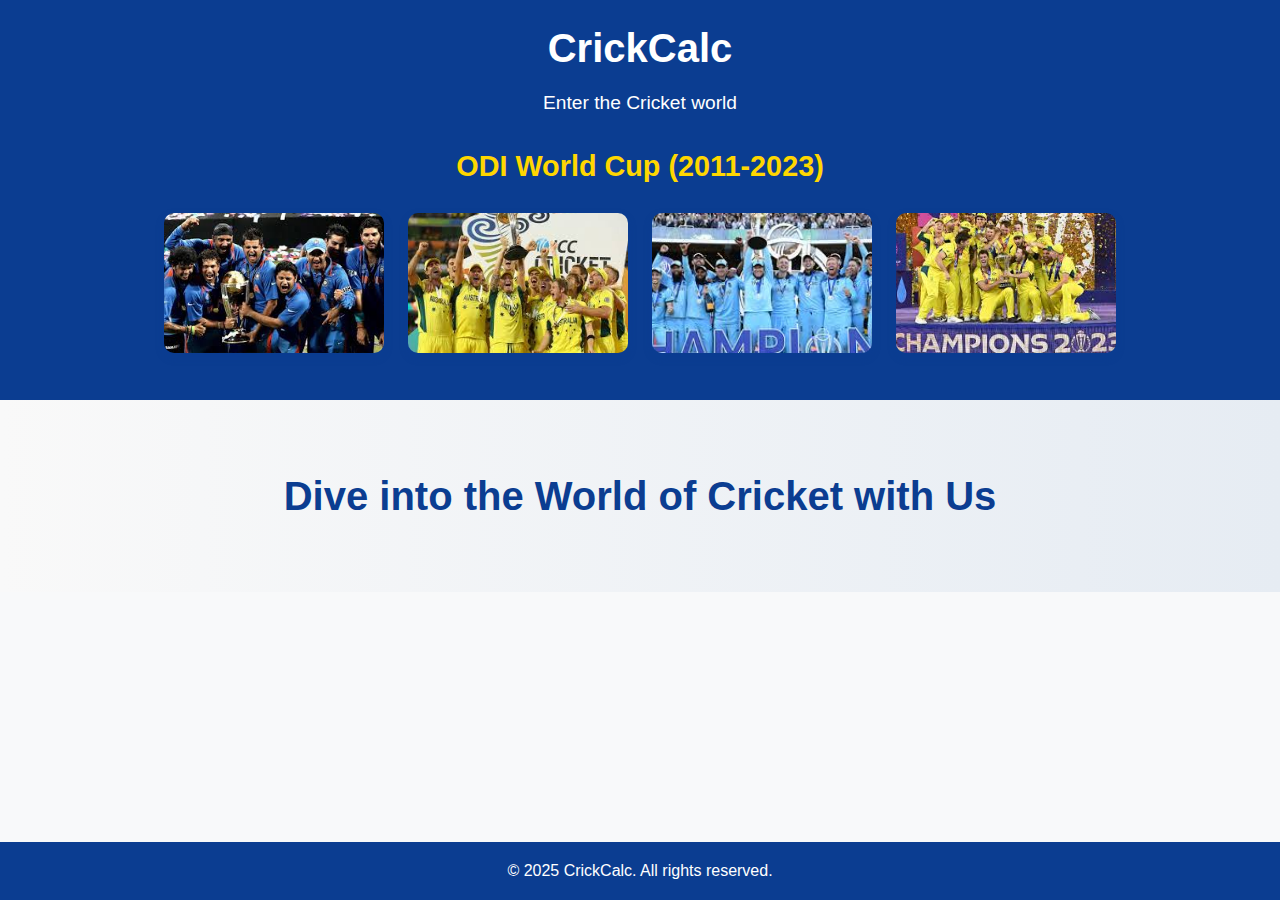
<file: index.html>
<!DOCTYPE html>
<html lang="en">
<head>
  <meta charset="UTF-8" />
  <meta name="viewport" content="width=device-width, initial-scale=1" />
  <meta name="description" content="CrickCalc - Dive into the world of Cricket stats, scores, and more." />
  <title>CrickCalc - Home Page</title>
  <link rel="stylesheet" href="style.css" />
</head>
<body>
  <div class="wrapper">
    <header class="header">
      <div class="container header-content">
        <h1 class="logo">CrickCalc</h1>
        <p class="tagline">Enter the Cricket world</p>

        <!-- Added ODI World Cup heading and gallery -->
        <h2 class="worldcup-heading">ODI World Cup (2011-2023) </h2>
        <div class="worldcup-gallery">
          <a href="index1.html" target="_blank">
                      <img src="[data-uri]" alt="ODI World Cup 2011" />
                      </a>

                      <a href="cw2015.html" target="_blank">
          <img src="[data-uri]" alt="ODI World Cup 2015" />
          </a>
          <a href="cw2019.html" target="_blank">
          <img src="[data-uri]" alt="ODI World Cup 2019" />
          </a>
          <a href="cw2023.html" target="_blank">
                      <img src="[data-uri]" alt="ODI World Cup 2023" />
                      </a>
        </div>

      </div>
    </header>

    <main class="main">
      <section class="hero">
        <h1 class="hero-title">Dive into the World of Cricket with Us</h1>
      </section>
    </main>
  </div>

  <footer class="footer">
    <div class="container">
      <p>&copy; 2025 CrickCalc. All rights reserved.</p>
    </div>
  </footer>
</body>
</html>
</file>
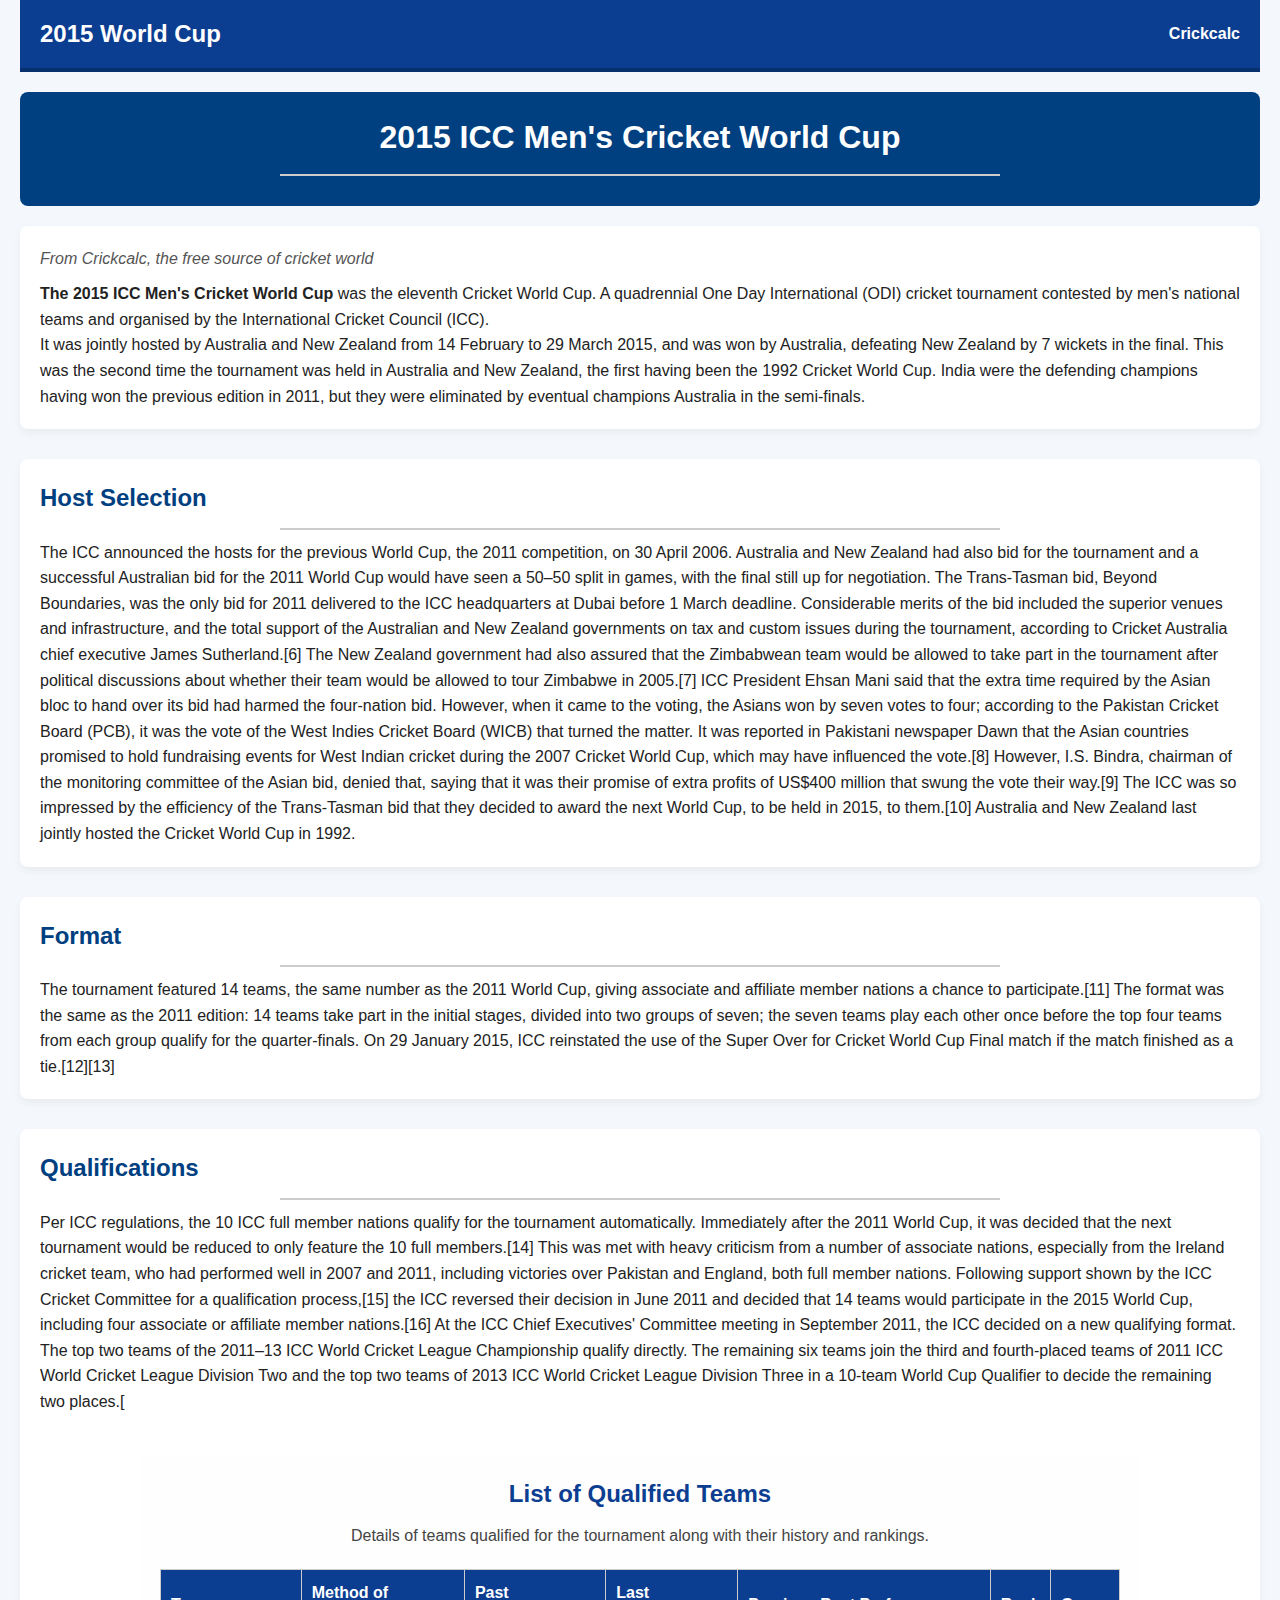
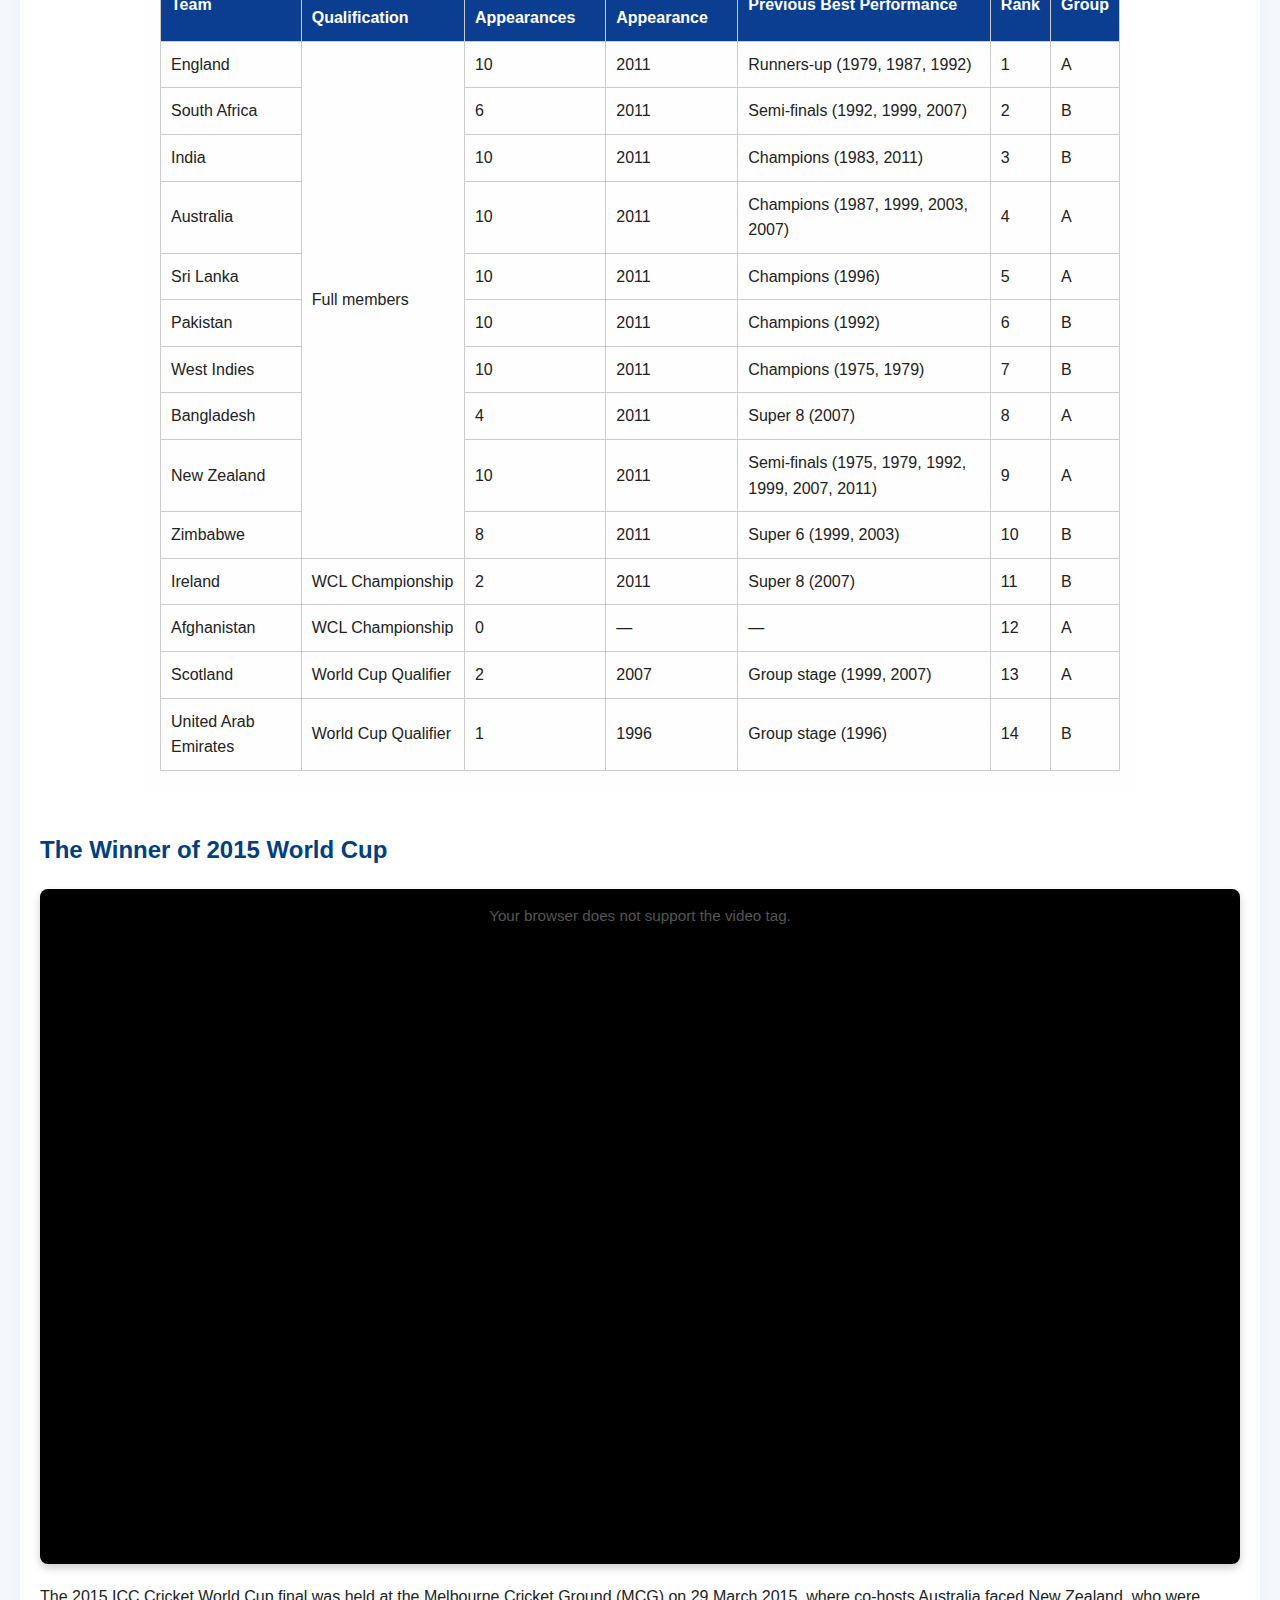
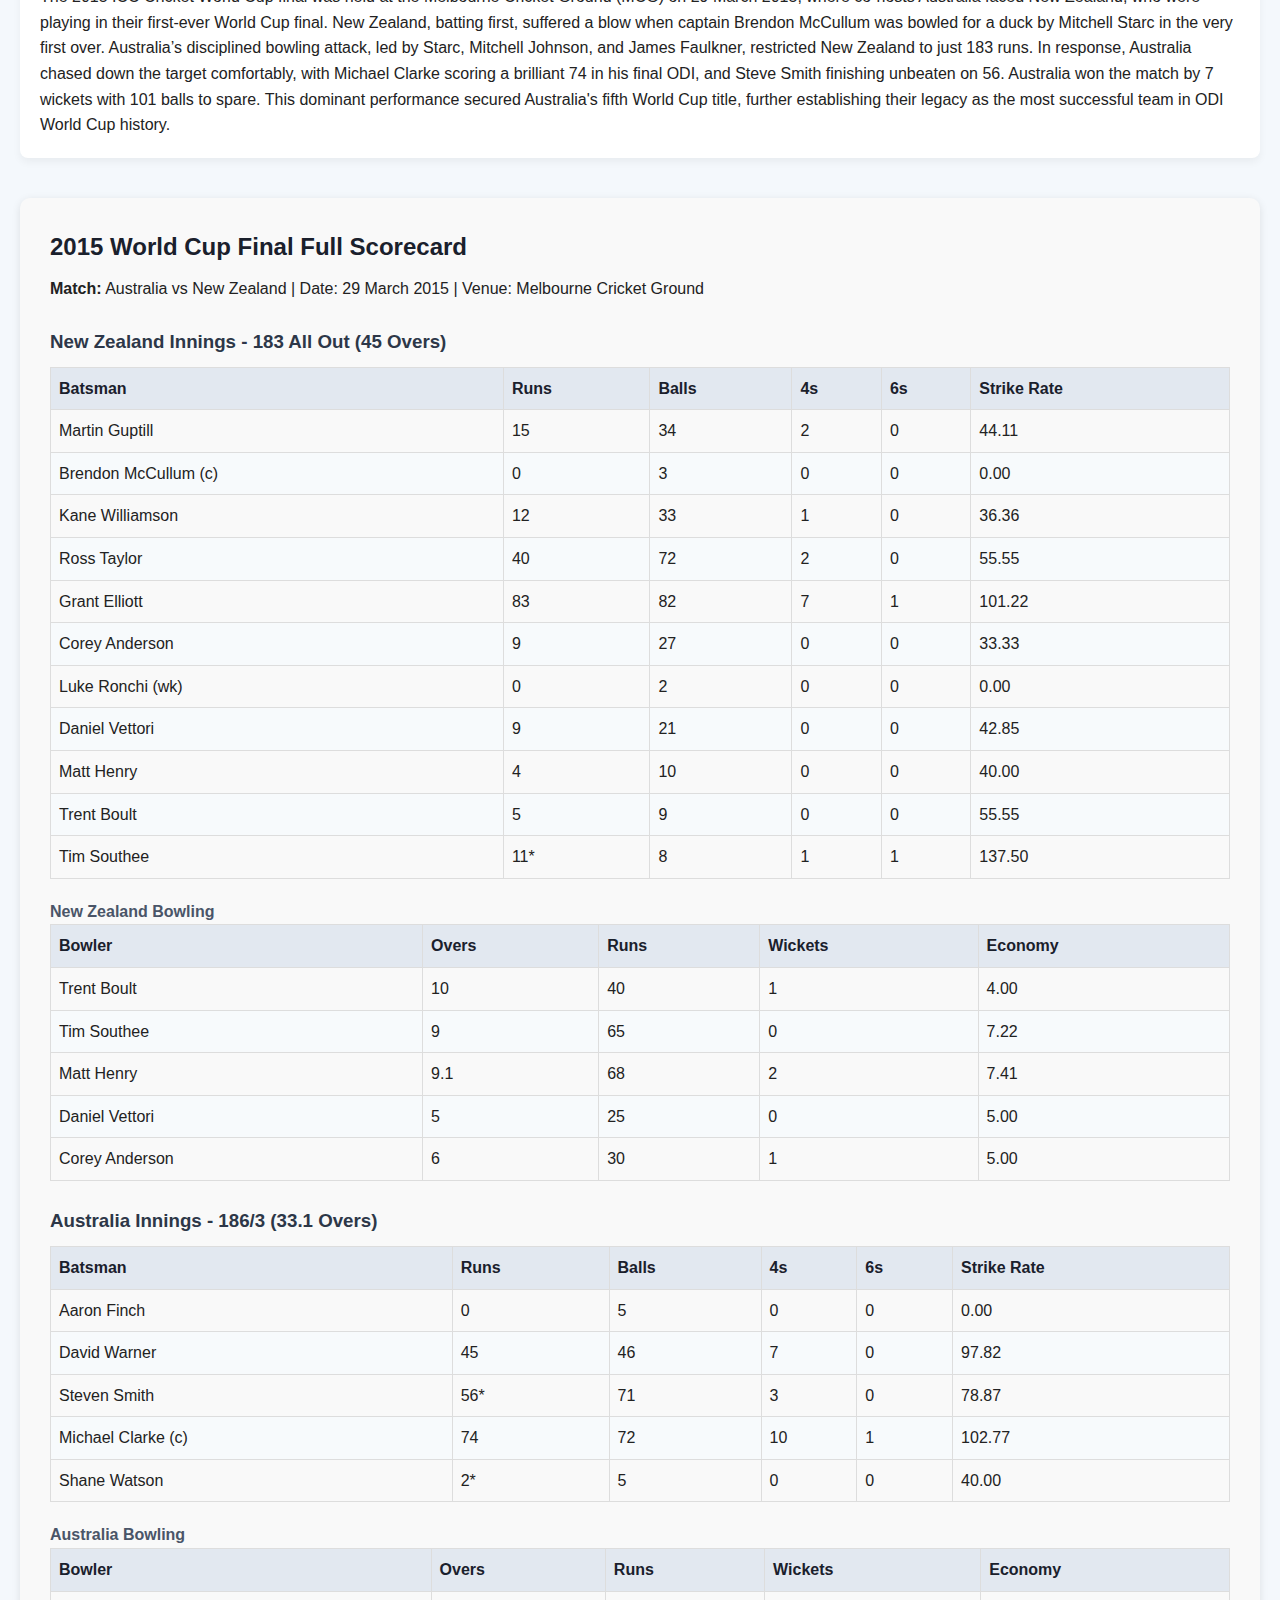
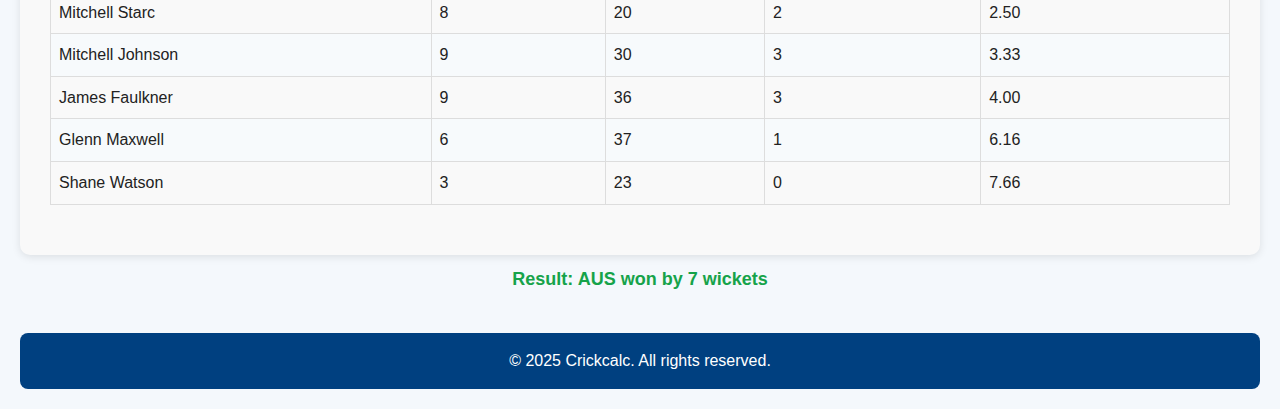
<file: cw2015.html>
<!DOCTYPE html>
<html lang="en">
<head>
  <meta charset="UTF-8" />
  <meta name="viewport" content="width=device-width, initial-scale=1.0" />
  <title>2015 ICC Men's Cricket World Cup</title>
  <link rel="stylesheet" href="cw2015.css" />
</head>
<body>
  <nav class="navbar">
    <div class="nav-left">
      <h2>2015 World Cup</h2>
    </div>
    <div class="nav-right">
      <p>Crickcalc</p>
    </div>
  </nav>

  <header>
    <h1>2015 ICC Men's Cricket World Cup</h1>
    <hr />
  </header>

  <main>
    <section class="intro">
      <p class="source">From Crickcalc, the free source of cricket world</p>
      <p>
        <strong>The 2015 ICC Men's Cricket World Cup</strong> was the eleventh Cricket World Cup.
        A quadrennial One Day International (ODI) cricket tournament contested by men's national teams and organised by the International Cricket Council (ICC). <br>

      </p>
      <p>
         It was jointly hosted by Australia and New Zealand from 14 February to 29 March 2015, and was won by Australia, defeating New Zealand by 7 wickets in the final. This was the second time the tournament was held in Australia and New Zealand, the first having been the 1992 Cricket World Cup. India were the defending champions having won the previous edition in 2011, but they were eliminated by eventual champions Australia in the semi-finals.
      </p>
    </section>

    <section>
      <h2>Host Selection</h2>
      <hr />
      <p>

The ICC announced the hosts for the previous World Cup, the 2011 competition, on 30 April 2006. Australia and New Zealand had also bid for the tournament and a successful Australian bid for the 2011 World Cup would have seen a 50–50 split in games, with the final still up for negotiation. The Trans-Tasman bid, Beyond Boundaries, was the only bid for 2011 delivered to the ICC headquarters at Dubai before 1 March deadline. Considerable merits of the bid included the superior venues and infrastructure, and the total support of the Australian and New Zealand governments on tax and custom issues during the tournament, according to Cricket Australia chief executive James Sutherland.[6] The New Zealand government had also assured that the Zimbabwean team would be allowed to take part in the tournament after political discussions about whether their team would be allowed to tour Zimbabwe in 2005.[7]

ICC President Ehsan Mani said that the extra time required by the Asian bloc to hand over its bid had harmed the four-nation bid. However, when it came to the voting, the Asians won by seven votes to four; according to the Pakistan Cricket Board (PCB), it was the vote of the West Indies Cricket Board (WICB) that turned the matter. It was reported in Pakistani newspaper Dawn that the Asian countries promised to hold fundraising events for West Indian cricket during the 2007 Cricket World Cup, which may have influenced the vote.[8] However, I.S. Bindra, chairman of the monitoring committee of the Asian bid, denied that, saying that it was their promise of extra profits of US$400 million that swung the vote their way.[9]

The ICC was so impressed by the efficiency of the Trans-Tasman bid that they decided to award the next World Cup, to be held in 2015, to them.[10]

Australia and New Zealand last jointly hosted the Cricket World Cup in 1992.
      </p>
    </section>

    <section>
      <h2>Format</h2>
      <hr />
      <p>
       The tournament featured 14 teams, the same number as the 2011 World Cup, giving associate and affiliate member nations a chance to participate.[11]

The format was the same as the 2011 edition: 14 teams take part in the initial stages, divided into two groups of seven; the seven teams play each other once before the top four teams from each group qualify for the quarter-finals.

On 29 January 2015, ICC reinstated the use of the Super Over for Cricket World Cup Final match if the match finished as a tie.[12][13]
      </p>
    </section>

    <section>
      <h2>Qualifications</h2>
      <hr />
      <p>
      Per ICC regulations, the 10 ICC full member nations qualify for the tournament automatically. Immediately after the 2011 World Cup, it was decided that the next tournament would be reduced to only feature the 10 full members.[14] This was met with heavy criticism from a number of associate nations, especially from the Ireland cricket team, who had performed well in 2007 and 2011, including victories over Pakistan and England, both full member nations. Following support shown by the ICC Cricket Committee for a qualification process,[15] the ICC reversed their decision in June 2011 and decided that 14 teams would participate in the 2015 World Cup, including four associate or affiliate member nations.[16]

At the ICC Chief Executives' Committee meeting in September 2011, the ICC decided on a new qualifying format. The top two teams of the 2011–13 ICC World Cricket League Championship qualify directly. The remaining six teams join the third and fourth-placed teams of 2011 ICC World Cricket League Division Two and the top two teams of 2013 ICC World Cricket League Division Three in a 10-team World Cup Qualifier to decide the remaining two places.[
      </p>
<div class="qualified-teams">
  <h2>List of Qualified Teams</h2>
  <p>Details of teams qualified for the tournament along with their history and rankings.</p>

  <div class="table-container">
    <table class="qualified-table">
      <thead>
        <tr>
          <th>Team</th>
          <th>Method of Qualification</th>
          <th>Past Appearances</th>
          <th>Last Appearance</th>
          <th>Previous Best Performance</th>
          <th>Rank</th>
          <th>Group</th>
        </tr>
      </thead>
      <tbody>
        <!-- Full Members -->
        <tr>
          <td>England</td>
          <td rowspan="10">Full members</td>
          <td>10</td>
          <td>2011</td>
          <td>Runners-up (1979, 1987, 1992)</td>
          <td>1</td>
          <td>A</td>
        </tr>
        <tr>
          <td>South Africa</td>
          <td>6</td>
          <td>2011</td>
          <td>Semi-finals (1992, 1999, 2007)</td>
          <td>2</td>
          <td>B</td>
        </tr>
        <tr>
          <td>India</td>
          <td>10</td>
          <td>2011</td>
          <td>Champions (1983, 2011)</td>
          <td>3</td>
          <td>B</td>
        </tr>
        <tr>
          <td>Australia</td>
          <td>10</td>
          <td>2011</td>
          <td>Champions (1987, 1999, 2003, 2007)</td>
          <td>4</td>
          <td>A</td>
        </tr>
        <tr>
          <td>Sri Lanka</td>
          <td>10</td>
          <td>2011</td>
          <td>Champions (1996)</td>
          <td>5</td>
          <td>A</td>
        </tr>
        <tr>
          <td>Pakistan</td>
          <td>10</td>
          <td>2011</td>
          <td>Champions (1992)</td>
          <td>6</td>
          <td>B</td>
        </tr>
        <tr>
          <td>West Indies</td>
          <td>10</td>
          <td>2011</td>
          <td>Champions (1975, 1979)</td>
          <td>7</td>
          <td>B</td>
        </tr>
        <tr>
          <td>Bangladesh</td>
          <td>4</td>
          <td>2011</td>
          <td>Super 8 (2007)</td>
          <td>8</td>
          <td>A</td>
        </tr>
        <tr>
          <td>New Zealand</td>
          <td>10</td>
          <td>2011</td>
          <td>Semi-finals (1975, 1979, 1992, 1999, 2007, 2011)</td>
          <td>9</td>
          <td>A</td>
        </tr>
        <tr>
          <td>Zimbabwe</td>
          <td>8</td>
          <td>2011</td>
          <td>Super 6 (1999, 2003)</td>
          <td>10</td>
          <td>B</td>
        </tr>

        <!-- Associate Members -->
        <tr>
          <td>Ireland</td>
          <td>WCL Championship</td>
          <td>2</td>
          <td>2011</td>
          <td>Super 8 (2007)</td>
          <td>11</td>
          <td>B</td>
        </tr>
        <tr>
          <td>Afghanistan</td>
          <td>WCL Championship</td>
          <td>0</td>
          <td>—</td>
          <td>—</td>
          <td>12</td>
          <td>A</td>
        </tr>
        <tr>
          <td>Scotland</td>
          <td>World Cup Qualifier</td>
          <td>2</td>
          <td>2007</td>
          <td>Group stage (1999, 2007)</td>
          <td>13</td>
          <td>A</td>
        </tr>
        <tr>
          <td>United Arab Emirates</td>
          <td>World Cup Qualifier</td>
          <td>1</td>
          <td>1996</td>
          <td>Group stage (1996)</td>
          <td>14</td>
          <td>B</td>
        </tr>
      </tbody>
    </table>
  </div>
</div>

<h2>The Winner of 2015 World Cup</h2>

<div class="winner-video-container">
 <iframe width="560" height="315" src="https://www.youtube.com/embed/pEMePnorNDA?si=-fEdHxSzvt-5ny7w" title="YouTube video player" frameborder="0" allow="accelerometer; autoplay; clipboard-write; encrypted-media; gyroscope; picture-in-picture; web-share" referrerpolicy="strict-origin-when-cross-origin" allowfullscreen></iframe>
  <p>Your browser does not support the video tag.</p>
</div>
<p>
  The 2015 ICC Cricket World Cup final was held at the Melbourne Cricket Ground (MCG) on 29 March 2015, where co-hosts Australia faced New Zealand, who were playing in their first-ever World Cup final.

New Zealand, batting first, suffered a blow when captain Brendon McCullum was bowled for a duck by Mitchell Starc in the very first over. Australia’s disciplined bowling attack, led by Starc, Mitchell Johnson, and James Faulkner, restricted New Zealand to just 183 runs.

In response, Australia chased down the target comfortably, with Michael Clarke scoring a brilliant 74 in his final ODI, and Steve Smith finishing unbeaten on 56. Australia won the match by 7 wickets with 101 balls to spare.

This dominant performance secured Australia's fifth World Cup title, further establishing their legacy as the most successful team in ODI World Cup history.
</p>


    </section>
    <div class="scorecard-container">
  <h2>2015 World Cup Final Full Scorecard</h2>
  <p><strong>Match:</strong> Australia vs New Zealand | Date: 29 March 2015 | Venue: Melbourne Cricket Ground</p>

  <div class="innings">
    <h3>New Zealand Innings - 183 All Out (45 Overs)</h3>
    <table class="scorecard-table">
      <thead>
        <tr><th>Batsman</th><th>Runs</th><th>Balls</th><th>4s</th><th>6s</th><th>Strike Rate</th></tr>
      </thead>
      <tbody>
        <tr><td>Martin Guptill</td><td>15</td><td>34</td><td>2</td><td>0</td><td>44.11</td></tr>
        <tr><td>Brendon McCullum (c)</td><td>0</td><td>3</td><td>0</td><td>0</td><td>0.00</td></tr>
        <tr><td>Kane Williamson</td><td>12</td><td>33</td><td>1</td><td>0</td><td>36.36</td></tr>
        <tr><td>Ross Taylor</td><td>40</td><td>72</td><td>2</td><td>0</td><td>55.55</td></tr>
        <tr><td>Grant Elliott</td><td>83</td><td>82</td><td>7</td><td>1</td><td>101.22</td></tr>
        <tr><td>Corey Anderson</td><td>9</td><td>27</td><td>0</td><td>0</td><td>33.33</td></tr>
        <tr><td>Luke Ronchi (wk)</td><td>0</td><td>2</td><td>0</td><td>0</td><td>0.00</td></tr>
        <tr><td>Daniel Vettori</td><td>9</td><td>21</td><td>0</td><td>0</td><td>42.85</td></tr>
        <tr><td>Matt Henry</td><td>4</td><td>10</td><td>0</td><td>0</td><td>40.00</td></tr>
        <tr><td>Trent Boult</td><td>5</td><td>9</td><td>0</td><td>0</td><td>55.55</td></tr>
        <tr><td>Tim Southee</td><td>11*</td><td>8</td><td>1</td><td>1</td><td>137.50</td></tr>
      </tbody>
    </table>

    <h4>New Zealand Bowling</h4>
    <table class="scorecard-table">
      <thead>
        <tr><th>Bowler</th><th>Overs</th><th>Runs</th><th>Wickets</th><th>Economy</th></tr>
      </thead>
      <tbody>
        <tr><td>Trent Boult</td><td>10</td><td>40</td><td>1</td><td>4.00</td></tr>
        <tr><td>Tim Southee</td><td>9</td><td>65</td><td>0</td><td>7.22</td></tr>
        <tr><td>Matt Henry</td><td>9.1</td><td>68</td><td>2</td><td>7.41</td></tr>
        <tr><td>Daniel Vettori</td><td>5</td><td>25</td><td>0</td><td>5.00</td></tr>
        <tr><td>Corey Anderson</td><td>6</td><td>30</td><td>1</td><td>5.00</td></tr>
      </tbody>
    </table>
  </div>

  <div class="innings">
    <h3>Australia Innings - 186/3 (33.1 Overs)</h3>
    <table class="scorecard-table">
      <thead>
        <tr><th>Batsman</th><th>Runs</th><th>Balls</th><th>4s</th><th>6s</th><th>Strike Rate</th></tr>
      </thead>
      <tbody>
        <tr><td>Aaron Finch</td><td>0</td><td>5</td><td>0</td><td>0</td><td>0.00</td></tr>
        <tr><td>David Warner</td><td>45</td><td>46</td><td>7</td><td>0</td><td>97.82</td></tr>
        <tr><td>Steven Smith</td><td>56*</td><td>71</td><td>3</td><td>0</td><td>78.87</td></tr>
        <tr><td>Michael Clarke (c)</td><td>74</td><td>72</td><td>10</td><td>1</td><td>102.77</td></tr>
        <tr><td>Shane Watson</td><td>2*</td><td>5</td><td>0</td><td>0</td><td>40.00</td></tr>
      </tbody>
    </table>

    <h4>Australia Bowling</h4>
    <table class="scorecard-table">
      <thead>
        <tr><th>Bowler</th><th>Overs</th><th>Runs</th><th>Wickets</th><th>Economy</th></tr>
      </thead>
      <tbody>
        <tr><td>Mitchell Starc</td><td>8</td><td>20</td><td>2</td><td>2.50</td></tr>
        <tr><td>Mitchell Johnson</td><td>9</td><td>30</td><td>3</td><td>3.33</td></tr>
        <tr><td>James Faulkner</td><td>9</td><td>36</td><td>3</td><td>4.00</td></tr>
        <tr><td>Glenn Maxwell</td><td>6</td><td>37</td><td>1</td><td>6.16</td></tr>
        <tr><td>Shane Watson</td><td>3</td><td>23</td><td>0</td><td>7.66</td></tr>
      </tbody>
    </table>
  </div>
</div>


  <p class="result"><strong>Result:</strong> AUS won by 7 wickets</p>
</div>

  </main>

  <footer>
    <p>© 2025 Crickcalc. All rights reserved.</p>
  </footer>
</body>
</html>
</file>
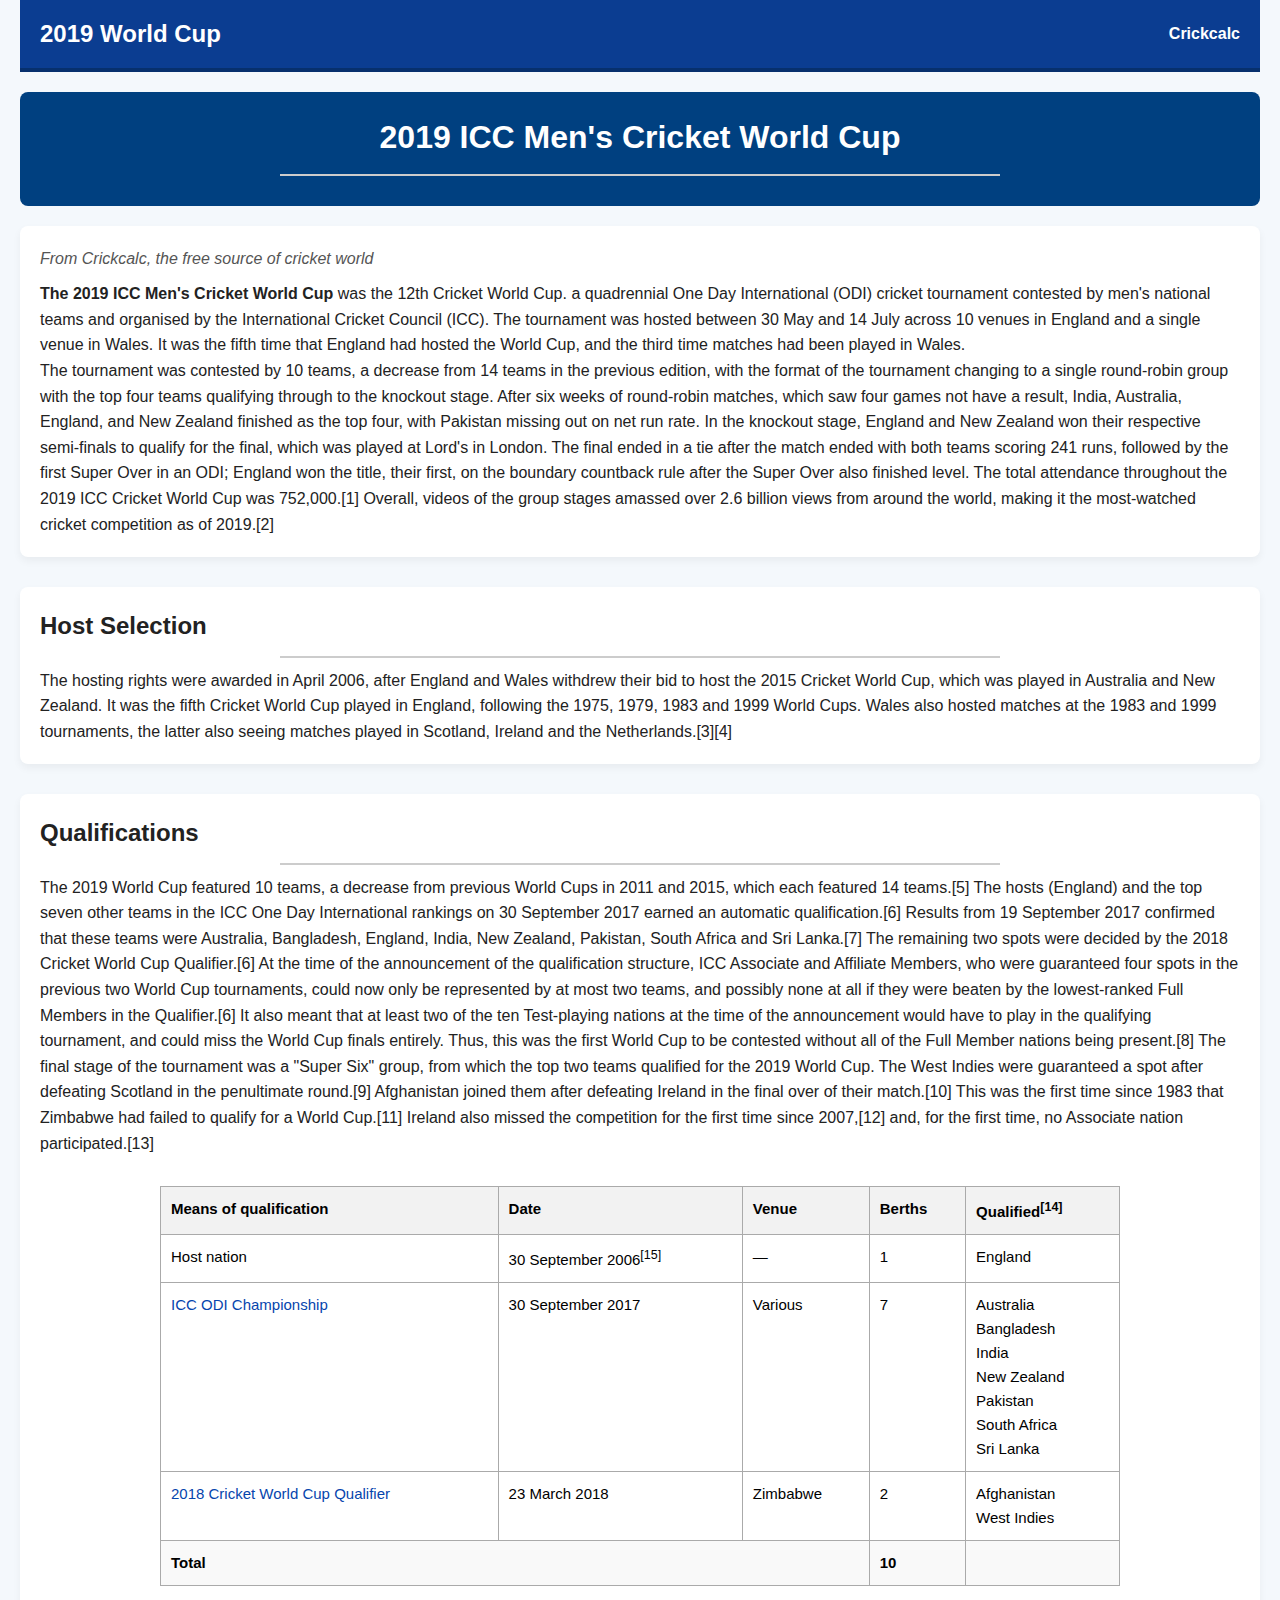
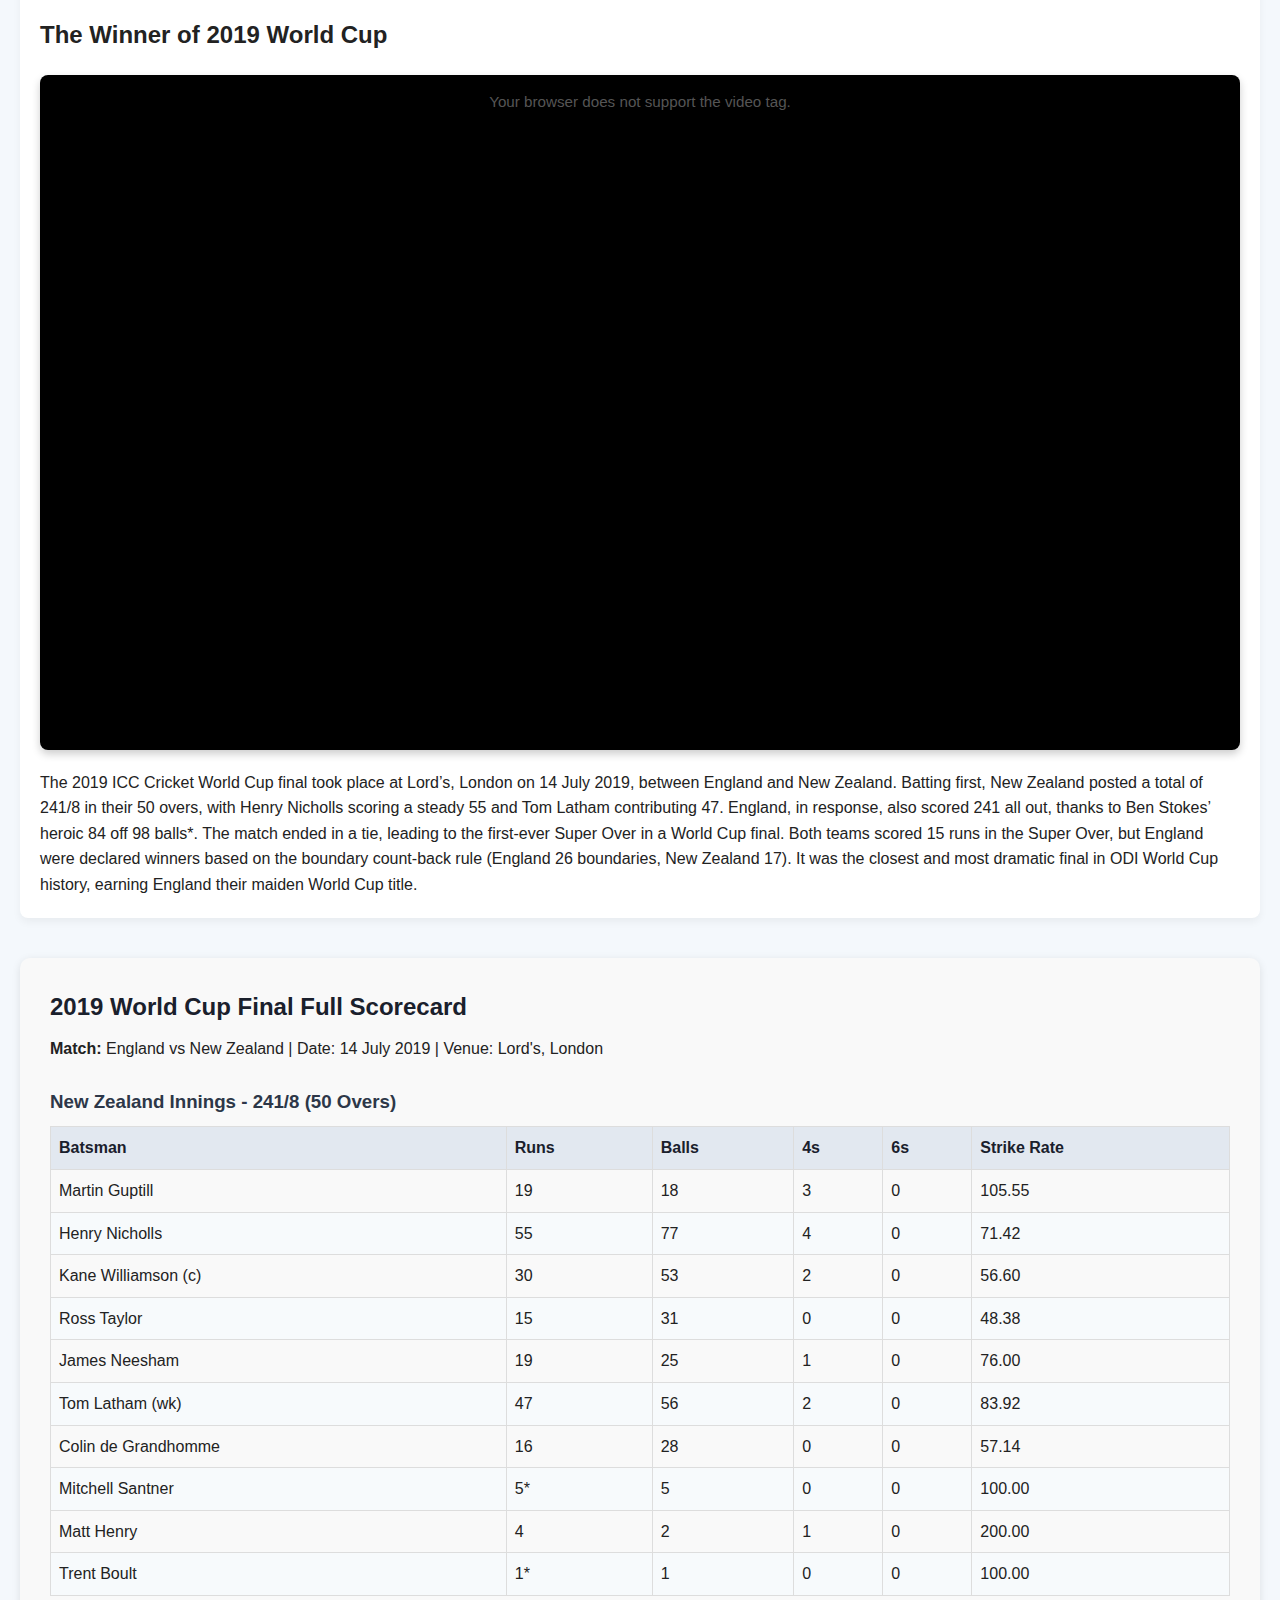
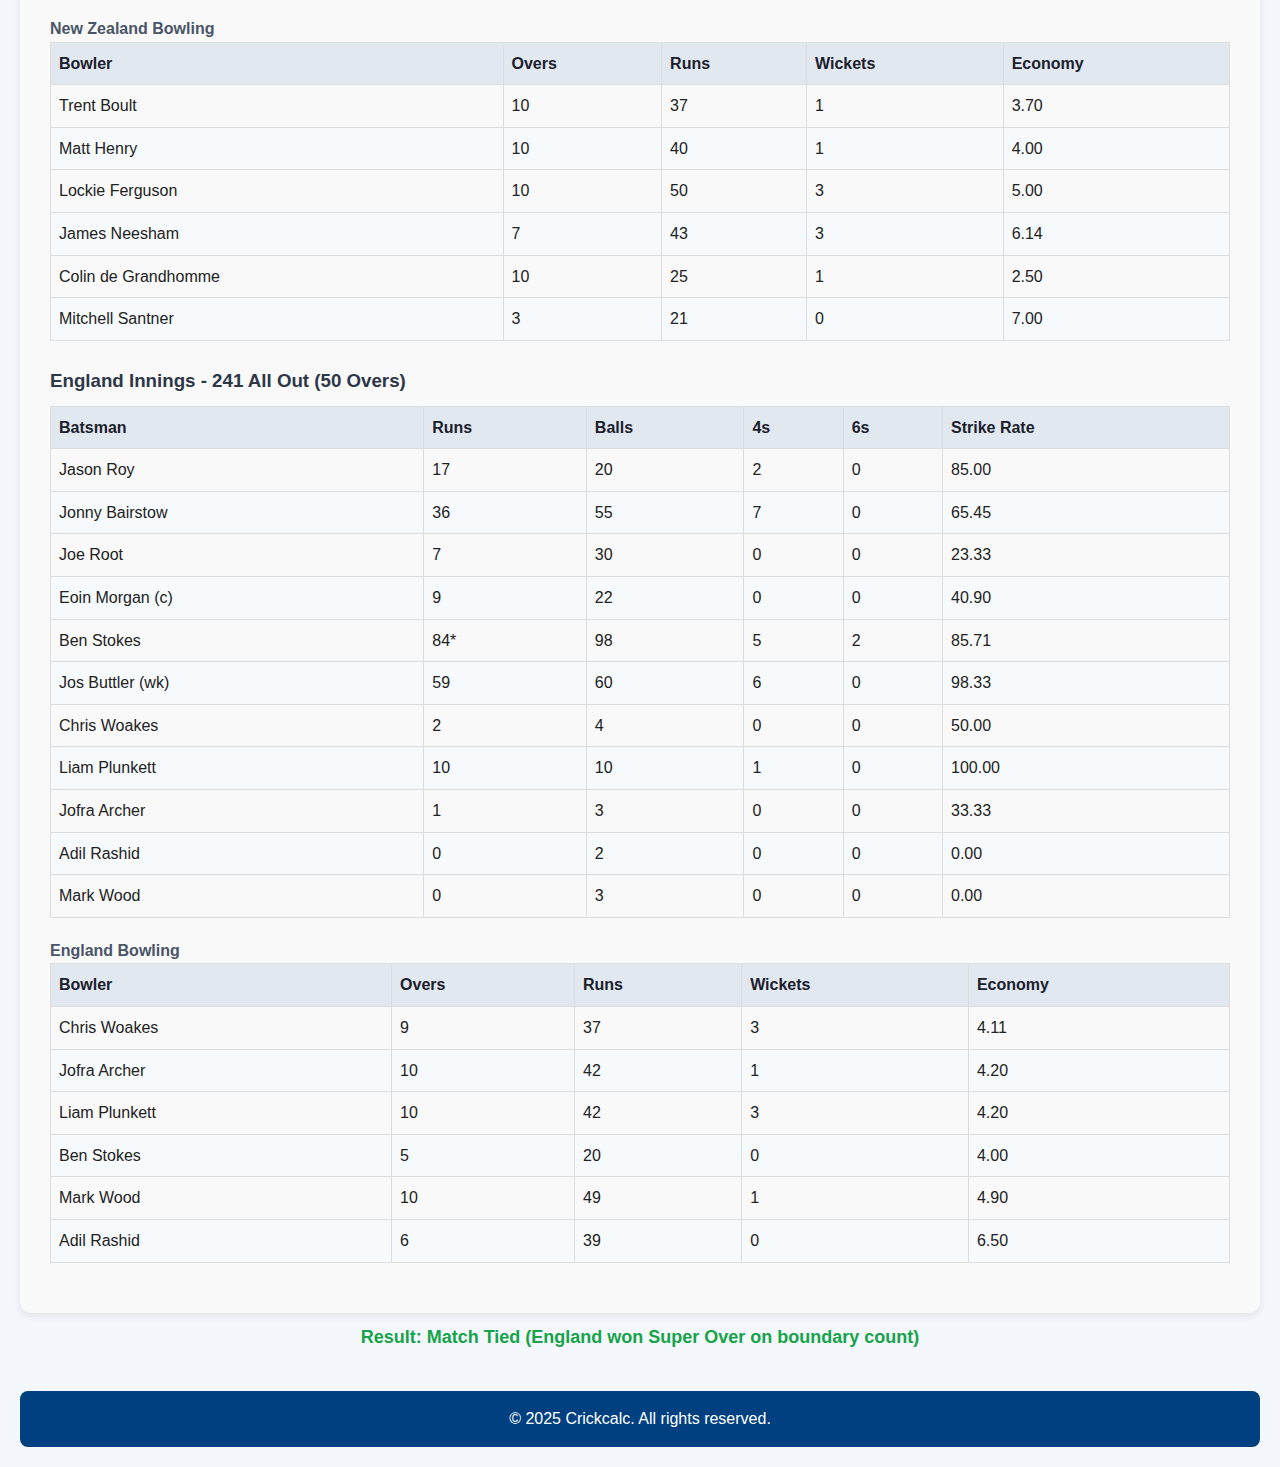
<file: cw2019.html>
<!DOCTYPE html>
<html lang="en">
<head>
  <meta charset="UTF-8" />
  <meta name="viewport" content="width=device-width, initial-scale=1.0" />
  <title>2019 ICC Men's Cricket World Cup</title>
  <link rel="stylesheet" href="cw2019.css" />
</head>
<body>
  <nav class="navbar">
    <div class="nav-left">
      <h2>2019 World Cup</h2>
    </div>
    <div class="nav-right">
      <p>Crickcalc</p>
    </div>
  </nav>

  <header>
    <h1>2019 ICC Men's Cricket World Cup</h1>
    <hr />
  </header>

  <main>
    <section class="intro">
      <p class="source">From Crickcalc, the free source of cricket world</p>
      <p>
        <strong>The 2019 ICC Men's Cricket World Cup</strong> was the 12th Cricket World Cup.
        a quadrennial One Day International (ODI) cricket tournament contested by men's national teams and organised by the International Cricket Council (ICC). The tournament was hosted between 30 May and 14 July across 10 venues in England and a single venue in Wales. It was the fifth time that England had hosted the World Cup, and the third time matches had been played in Wales.<br>

      </p>
      <p>
         The tournament was contested by 10 teams, a decrease from 14 teams in the previous edition, with the format of the tournament changing to a single round-robin group with the top four teams qualifying through to the knockout stage. After six weeks of round-robin matches, which saw four games not have a result, India, Australia, England, and New Zealand finished as the top four, with Pakistan missing out on net run rate.

In the knockout stage, England and New Zealand won their respective semi-finals to qualify for the final, which was played at Lord's in London. The final ended in a tie after the match ended with both teams scoring 241 runs, followed by the first Super Over in an ODI; England won the title, their first, on the boundary countback rule after the Super Over also finished level. The total attendance throughout the 2019 ICC Cricket World Cup was 752,000.[1] Overall, videos of the group stages amassed over 2.6 billion views from around the world, making it the most-watched cricket competition as of 2019.[2]
      </p>
    </section>

    <section>
      <h2>Host Selection</h2>
      <hr />
      <p>

The hosting rights were awarded in April 2006, after England and Wales withdrew their bid to host the 2015 Cricket World Cup, which was played in Australia and New Zealand. It was the fifth Cricket World Cup played in England, following the 1975, 1979, 1983 and 1999 World Cups. Wales also hosted matches at the 1983 and 1999 tournaments, the latter also seeing matches played in Scotland, Ireland and the Netherlands.[3][4]
      </p>
    </section>

    <section>
      <h2>Qualifications</h2>
      <hr />
      <p>
     The 2019 World Cup featured 10 teams, a decrease from previous World Cups in 2011 and 2015, which each featured 14 teams.[5] The hosts (England) and the top seven other teams in the ICC One Day International rankings on 30 September 2017 earned an automatic qualification.[6] Results from 19 September 2017 confirmed that these teams were Australia, Bangladesh, England, India, New Zealand, Pakistan, South Africa and Sri Lanka.[7] The remaining two spots were decided by the 2018 Cricket World Cup Qualifier.[6]

At the time of the announcement of the qualification structure, ICC Associate and Affiliate Members, who were guaranteed four spots in the previous two World Cup tournaments, could now only be represented by at most two teams, and possibly none at all if they were beaten by the lowest-ranked Full Members in the Qualifier.[6] It also meant that at least two of the ten Test-playing nations at the time of the announcement would have to play in the qualifying tournament, and could miss the World Cup finals entirely. Thus, this was the first World Cup to be contested without all of the Full Member nations being present.[8]

The final stage of the tournament was a "Super Six" group, from which the top two teams qualified for the 2019 World Cup. The West Indies were guaranteed a spot after defeating Scotland in the penultimate round.[9] Afghanistan joined them after defeating Ireland in the final over of their match.[10] This was the first time since 1983 that Zimbabwe had failed to qualify for a World Cup.[11] Ireland also missed the competition for the first time since 2007,[12] and, for the first time, no Associate nation participated.[13]
      </p>
<div class="qualification-table-container">
  <table class="qualification-table">
    <thead>
      <tr>
        <th>Means of qualification</th>
        <th>Date</th>
        <th>Venue</th>
        <th>Berths</th>
        <th>Qualified<sup>[14]</sup></th>
      </tr>
    </thead>
    <tbody>
      <tr>
        <td>Host nation</td>
        <td>30 September 2006<sup>[15]</sup></td>
        <td>—</td>
        <td>1</td>
        <td>England</td>
      </tr>
      <tr>
        <td><a href="#">ICC ODI Championship</a></td>
        <td>30 September 2017</td>
        <td>Various</td>
        <td>7</td>
        <td>
          Australia<br>
          Bangladesh<br>
          India<br>
          New Zealand<br>
          Pakistan<br>
          South Africa<br>
          Sri Lanka
        </td>
      </tr>
      <tr>
        <td><a href="#">2018 Cricket World Cup Qualifier</a></td>
        <td>23 March 2018</td>
        <td>Zimbabwe</td>
        <td>2</td>
        <td>
          Afghanistan<br>
          West Indies
        </td>
      </tr>
      <tr class="total-row">
        <td colspan="3">Total</td>
        <td>10</td>
        <td></td>
      </tr>
    </tbody>
  </table>
</div>

<h2>The Winner of 2019 World Cup</h2>

<div class="winner-video-container">
 <iframe width="560" height="315" src="https://www.youtube.com/embed/pQ5xEiZ-5IE?si=ivGTvNDtpShkVL3N" title="YouTube video player" frameborder="0" allow="accelerometer; autoplay; clipboard-write; encrypted-media; gyroscope; picture-in-picture; web-share" referrerpolicy="strict-origin-when-cross-origin" allowfullscreen></iframe>
  <p>Your browser does not support the video tag.</p>
</div>
<p>
  The 2019 ICC Cricket World Cup final took place at Lord’s, London on 14 July 2019, between England and New Zealand. Batting first, New Zealand posted a total of 241/8 in their 50 overs, with Henry Nicholls scoring a steady 55 and Tom Latham contributing 47. England, in response, also scored 241 all out, thanks to Ben Stokes’ heroic 84 off 98 balls*.

The match ended in a tie, leading to the first-ever Super Over in a World Cup final. Both teams scored 15 runs in the Super Over, but England were declared winners based on the boundary count-back rule (England 26 boundaries, New Zealand 17). It was the closest and most dramatic final in ODI World Cup history, earning England their maiden World Cup title.
</p>


    </section>
    <div class="scorecard-container">
  <h2>2019 World Cup Final Full Scorecard</h2>
  <p><strong>Match:</strong> England vs New Zealand | Date: 14 July 2019 | Venue: Lord's, London</p>

  <div class="innings">
    <h3>New Zealand Innings - 241/8 (50 Overs)</h3>
    <table class="scorecard-table">
      <thead>
        <tr><th>Batsman</th><th>Runs</th><th>Balls</th><th>4s</th><th>6s</th><th>Strike Rate</th></tr>
      </thead>
      <tbody>
        <tr><td>Martin Guptill</td><td>19</td><td>18</td><td>3</td><td>0</td><td>105.55</td></tr>
        <tr><td>Henry Nicholls</td><td>55</td><td>77</td><td>4</td><td>0</td><td>71.42</td></tr>
        <tr><td>Kane Williamson (c)</td><td>30</td><td>53</td><td>2</td><td>0</td><td>56.60</td></tr>
        <tr><td>Ross Taylor</td><td>15</td><td>31</td><td>0</td><td>0</td><td>48.38</td></tr>
        <tr><td>James Neesham</td><td>19</td><td>25</td><td>1</td><td>0</td><td>76.00</td></tr>
        <tr><td>Tom Latham (wk)</td><td>47</td><td>56</td><td>2</td><td>0</td><td>83.92</td></tr>
        <tr><td>Colin de Grandhomme</td><td>16</td><td>28</td><td>0</td><td>0</td><td>57.14</td></tr>
        <tr><td>Mitchell Santner</td><td>5*</td><td>5</td><td>0</td><td>0</td><td>100.00</td></tr>
        <tr><td>Matt Henry</td><td>4</td><td>2</td><td>1</td><td>0</td><td>200.00</td></tr>
        <tr><td>Trent Boult</td><td>1*</td><td>1</td><td>0</td><td>0</td><td>100.00</td></tr>
      </tbody>
    </table>

    <h4>New Zealand Bowling</h4>
    <table class="scorecard-table">
      <thead>
        <tr><th>Bowler</th><th>Overs</th><th>Runs</th><th>Wickets</th><th>Economy</th></tr>
      </thead>
      <tbody>
        <tr><td>Trent Boult</td><td>10</td><td>37</td><td>1</td><td>3.70</td></tr>
        <tr><td>Matt Henry</td><td>10</td><td>40</td><td>1</td><td>4.00</td></tr>
        <tr><td>Lockie Ferguson</td><td>10</td><td>50</td><td>3</td><td>5.00</td></tr>
        <tr><td>James Neesham</td><td>7</td><td>43</td><td>3</td><td>6.14</td></tr>
        <tr><td>Colin de Grandhomme</td><td>10</td><td>25</td><td>1</td><td>2.50</td></tr>
        <tr><td>Mitchell Santner</td><td>3</td><td>21</td><td>0</td><td>7.00</td></tr>
      </tbody>
    </table>
  </div>

  <div class="innings">
    <h3>England Innings - 241 All Out (50 Overs)</h3>
    <table class="scorecard-table">
      <thead>
        <tr><th>Batsman</th><th>Runs</th><th>Balls</th><th>4s</th><th>6s</th><th>Strike Rate</th></tr>
      </thead>
      <tbody>
        <tr><td>Jason Roy</td><td>17</td><td>20</td><td>2</td><td>0</td><td>85.00</td></tr>
        <tr><td>Jonny Bairstow</td><td>36</td><td>55</td><td>7</td><td>0</td><td>65.45</td></tr>
        <tr><td>Joe Root</td><td>7</td><td>30</td><td>0</td><td>0</td><td>23.33</td></tr>
        <tr><td>Eoin Morgan (c)</td><td>9</td><td>22</td><td>0</td><td>0</td><td>40.90</td></tr>
        <tr><td>Ben Stokes</td><td>84*</td><td>98</td><td>5</td><td>2</td><td>85.71</td></tr>
        <tr><td>Jos Buttler (wk)</td><td>59</td><td>60</td><td>6</td><td>0</td><td>98.33</td></tr>
        <tr><td>Chris Woakes</td><td>2</td><td>4</td><td>0</td><td>0</td><td>50.00</td></tr>
        <tr><td>Liam Plunkett</td><td>10</td><td>10</td><td>1</td><td>0</td><td>100.00</td></tr>
        <tr><td>Jofra Archer</td><td>1</td><td>3</td><td>0</td><td>0</td><td>33.33</td></tr>
        <tr><td>Adil Rashid</td><td>0</td><td>2</td><td>0</td><td>0</td><td>0.00</td></tr>
        <tr><td>Mark Wood</td><td>0</td><td>3</td><td>0</td><td>0</td><td>0.00</td></tr>
      </tbody>
    </table>

    <h4>England Bowling</h4>
    <table class="scorecard-table">
      <thead>
        <tr><th>Bowler</th><th>Overs</th><th>Runs</th><th>Wickets</th><th>Economy</th></tr>
      </thead>
      <tbody>
        <tr><td>Chris Woakes</td><td>9</td><td>37</td><td>3</td><td>4.11</td></tr>
        <tr><td>Jofra Archer</td><td>10</td><td>42</td><td>1</td><td>4.20</td></tr>
        <tr><td>Liam Plunkett</td><td>10</td><td>42</td><td>3</td><td>4.20</td></tr>
        <tr><td>Ben Stokes</td><td>5</td><td>20</td><td>0</td><td>4.00</td></tr>
        <tr><td>Mark Wood</td><td>10</td><td>49</td><td>1</td><td>4.90</td></tr>
        <tr><td>Adil Rashid</td><td>6</td><td>39</td><td>0</td><td>6.50</td></tr>
      </tbody>
    </table>
  </div>
</div>

<p class="result"><strong>Result:</strong> Match Tied (England won Super Over on boundary count)</p>


  </main>

  <footer>
    <p>© 2025 Crickcalc. All rights reserved.</p>
  </footer>
</body>
</html>
</file>
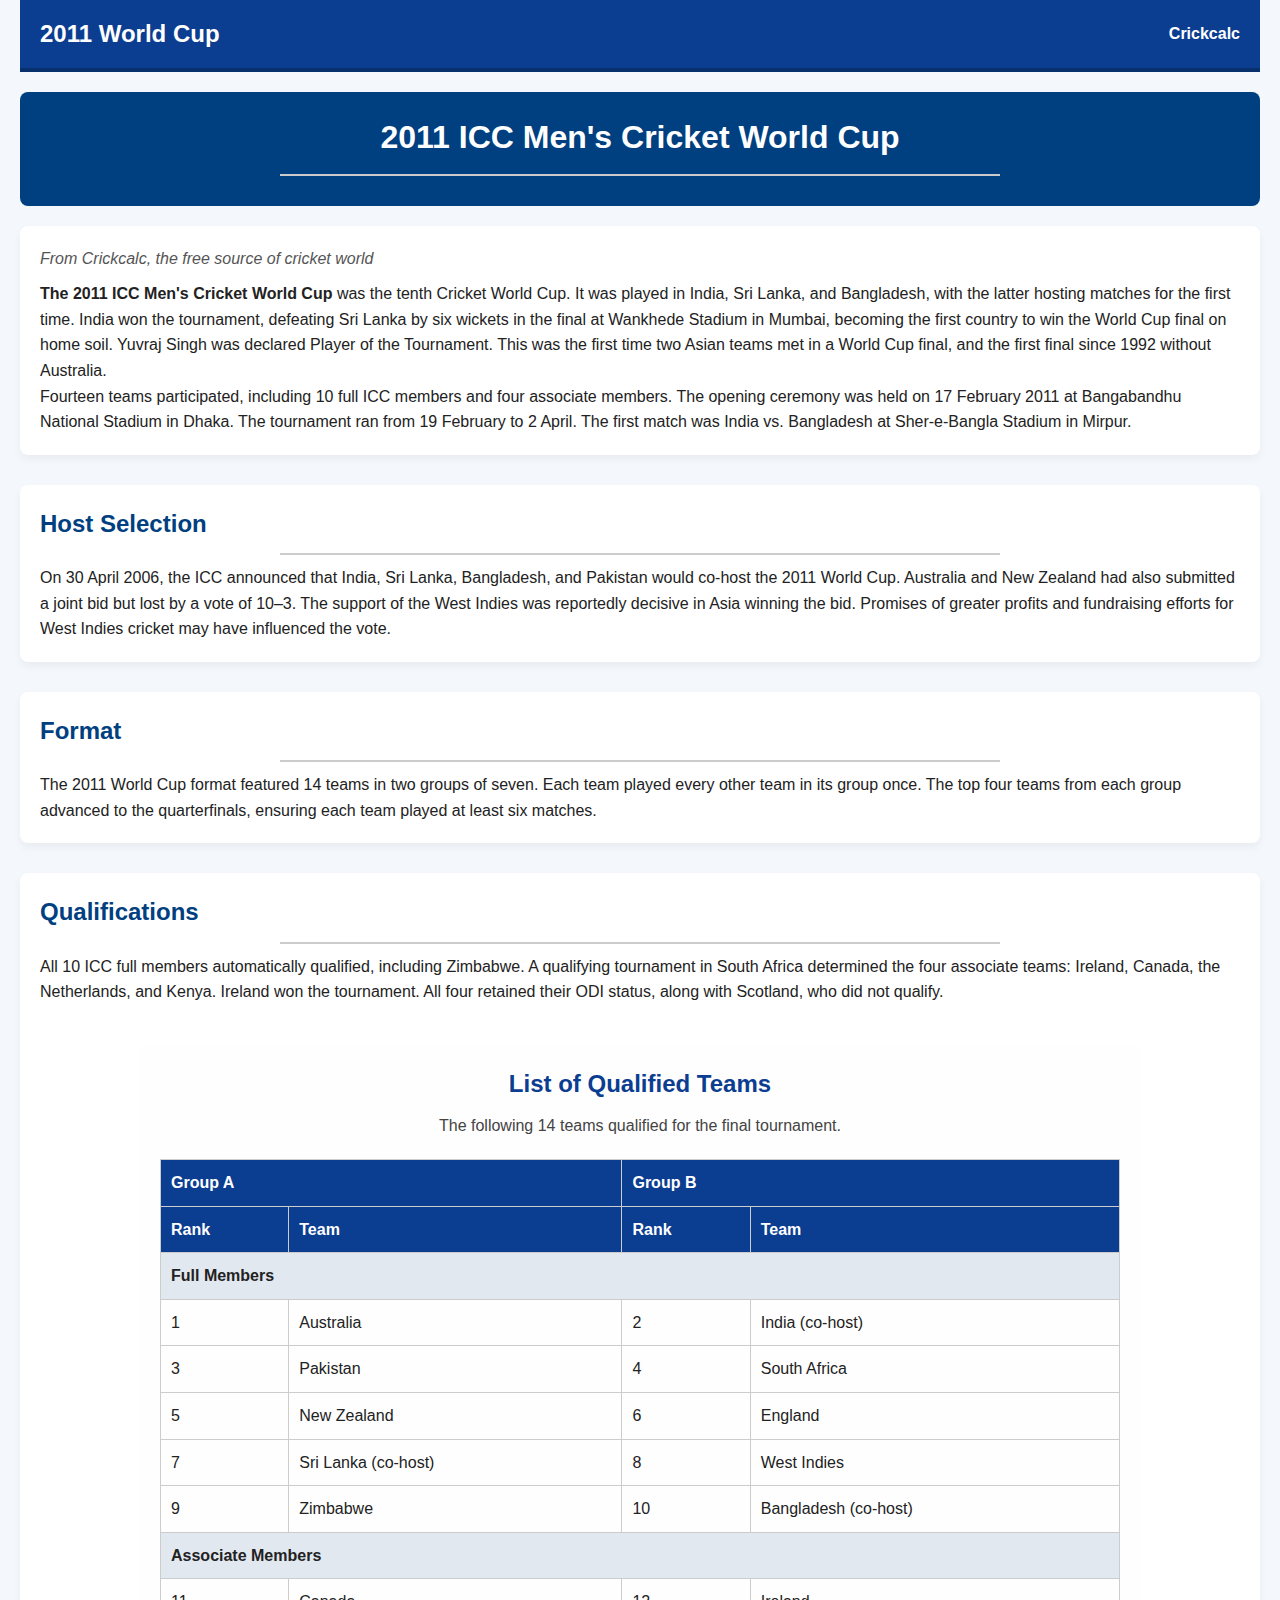
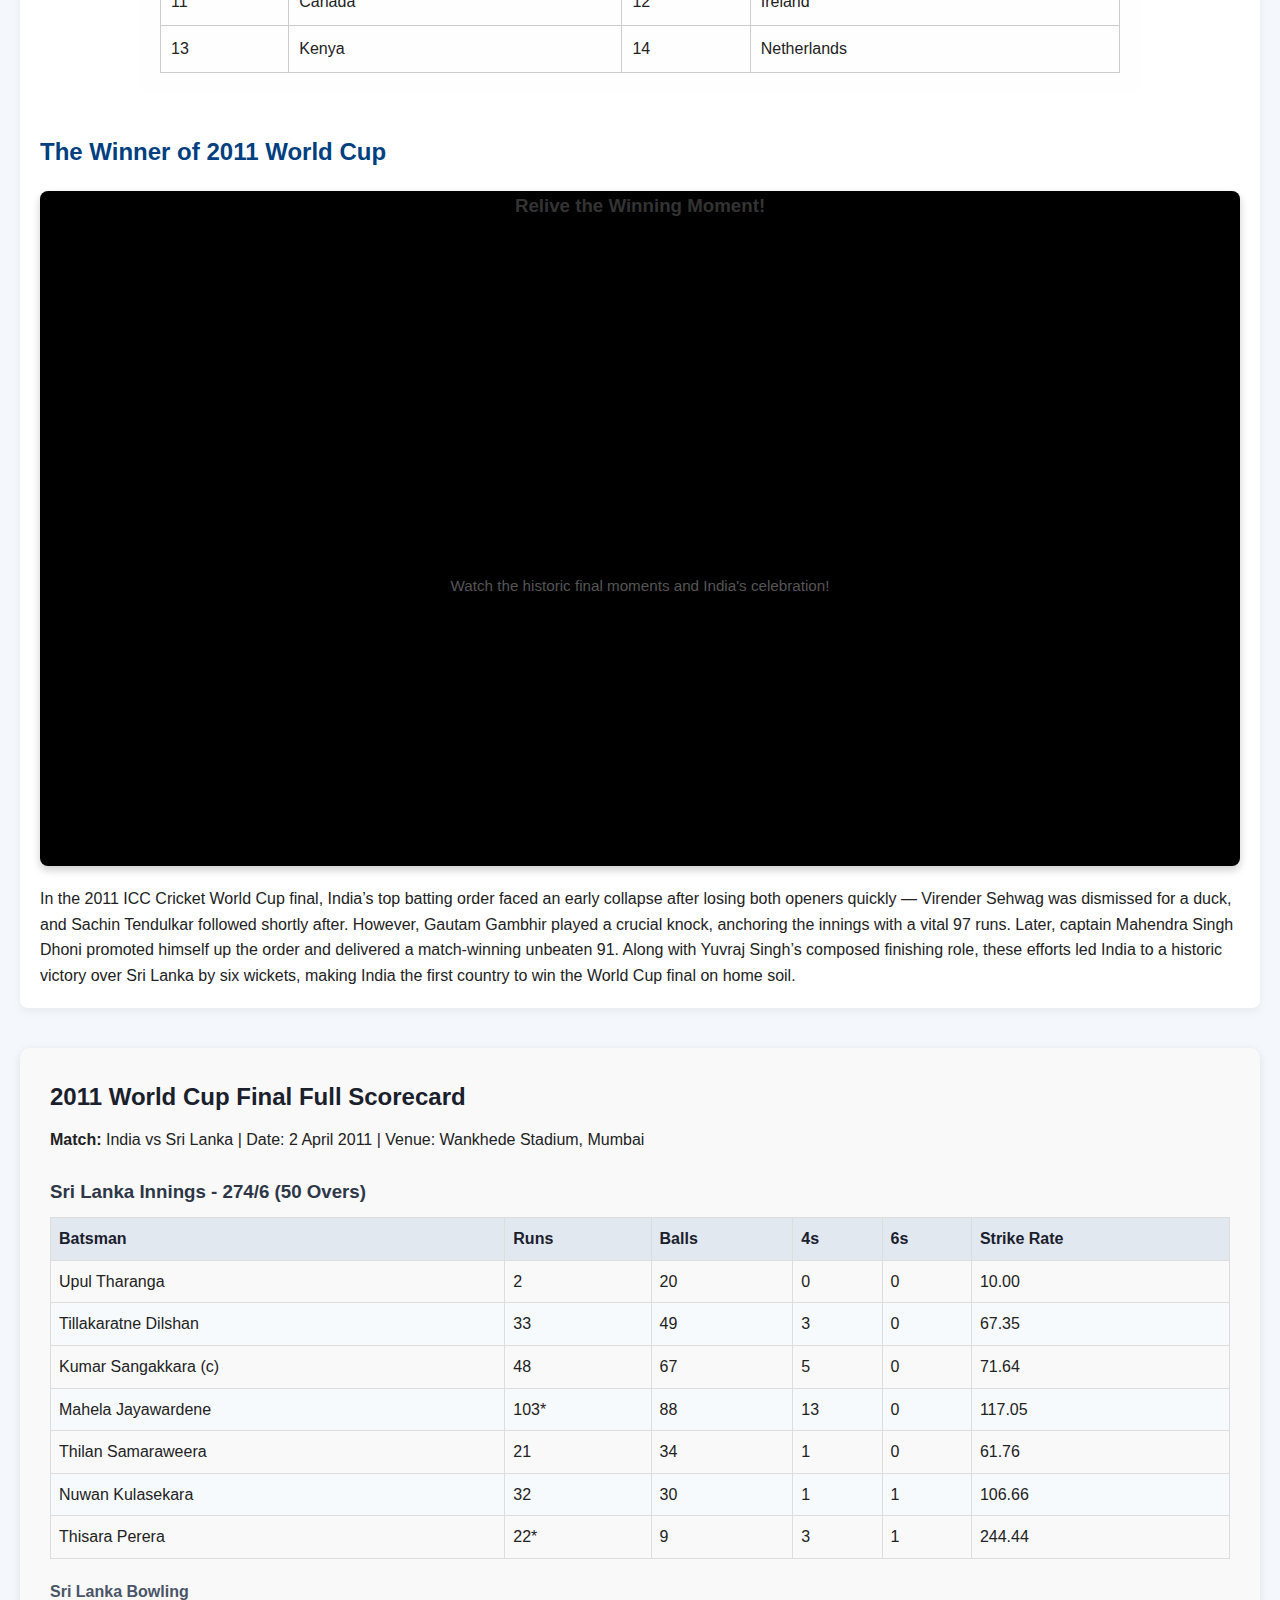
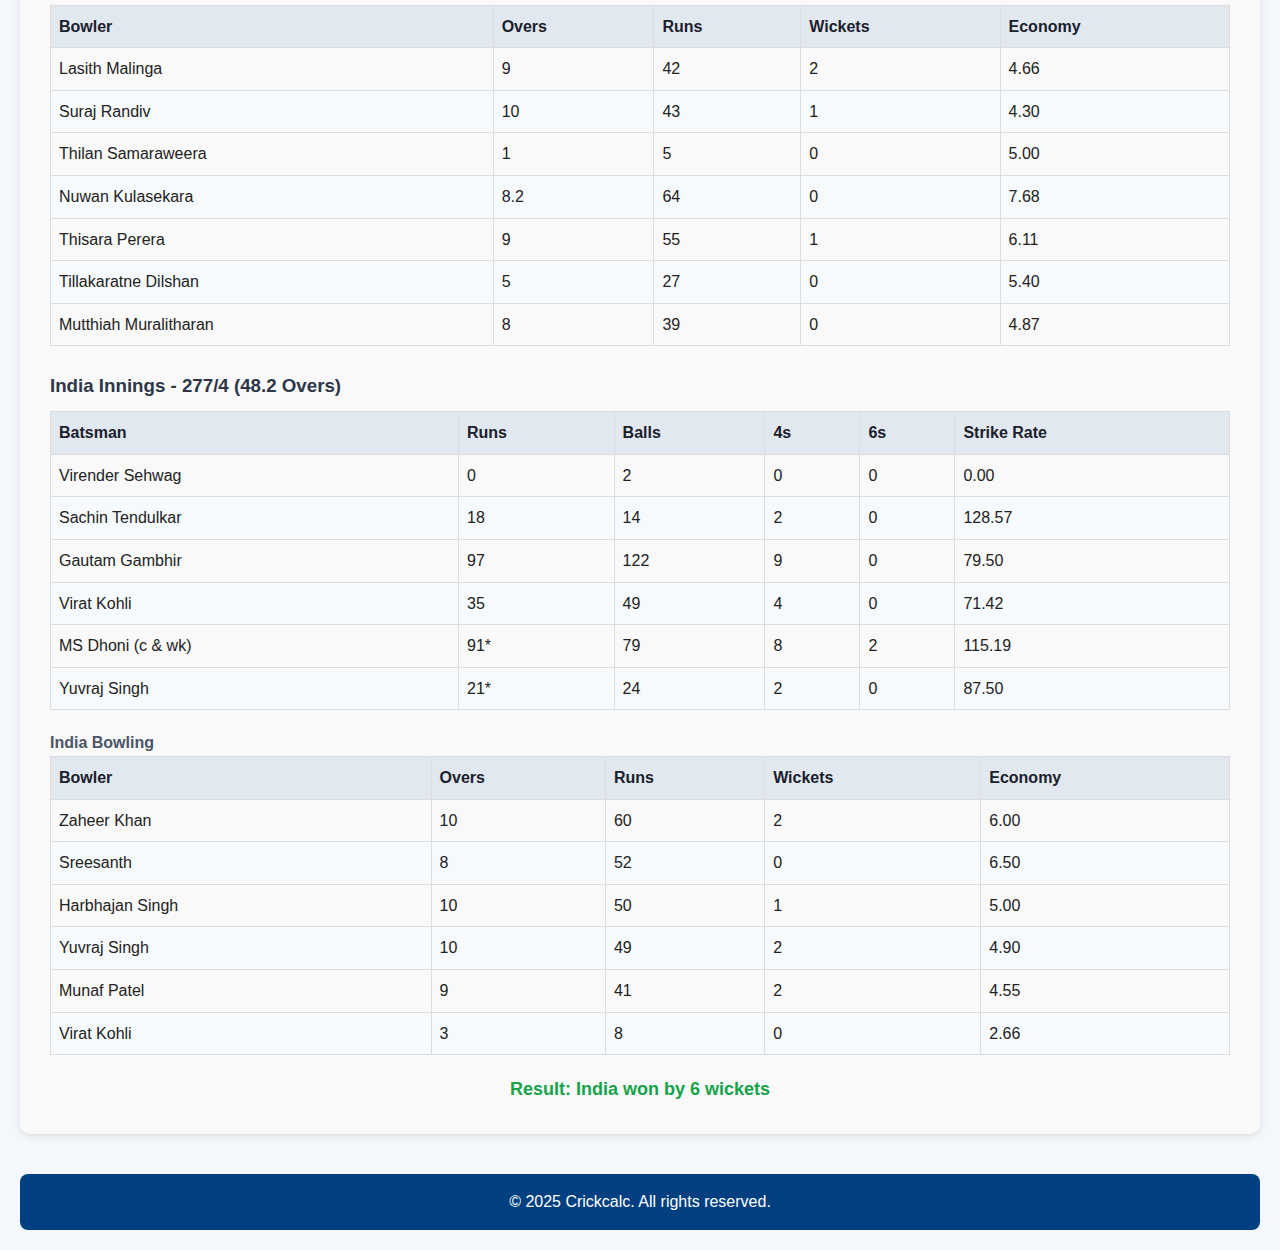
<file: index1.html>
<!DOCTYPE html>
<html lang="en">
<head>
  <meta charset="UTF-8" />
  <meta name="viewport" content="width=device-width, initial-scale=1.0" />
  <title>2011 ICC Men's Cricket World Cup</title>
  <link rel="stylesheet" href="style1.css" />
</head>
<body>
  <!-- Navigation Bar -->
  <nav class="navbar">
    <div class="nav-left">
      <h2>2011 World Cup</h2>
    </div>
    <div class="nav-right">
      <p>Crickcalc</p>
    </div>
  </nav>

  <!-- Header -->
  <header>
    <h1>2011 ICC Men's Cricket World Cup</h1>
    <hr />
  </header>

  <!-- Main Content -->
  <main>
    <section class="intro">
      <p class="source">From Crickcalc, the free source of cricket world</p>
      <p>
        <strong>The 2011 ICC Men's Cricket World Cup</strong> was the tenth Cricket World Cup.
        It was played in India, Sri Lanka, and Bangladesh, with the latter hosting matches for the first time. 
        India won the tournament, defeating Sri Lanka by six wickets in the final at Wankhede Stadium in Mumbai, 
        becoming the first country to win the World Cup final on home soil. Yuvraj Singh was declared Player of the Tournament.
        This was the first time two Asian teams met in a World Cup final, and the first final since 1992 without Australia.
      </p>
      <p>
        Fourteen teams participated, including 10 full ICC members and four associate members.
        The opening ceremony was held on 17 February 2011 at Bangabandhu National Stadium in Dhaka.
        The tournament ran from 19 February to 2 April. The first match was India vs. Bangladesh at Sher-e-Bangla Stadium in Mirpur.
      </p>
    </section>

    <section>
      <h2>Host Selection</h2>
      <hr />
      <p>
        On 30 April 2006, the ICC announced that India, Sri Lanka, Bangladesh, and Pakistan would co-host the 2011 World Cup.
        Australia and New Zealand had also submitted a joint bid but lost by a vote of 10–3. 
        The support of the West Indies was reportedly decisive in Asia winning the bid.
        Promises of greater profits and fundraising efforts for West Indies cricket may have influenced the vote.
      </p>
    </section>

    <section>
      <h2>Format</h2>
      <hr />
      <p>
        The 2011 World Cup format featured 14 teams in two groups of seven. 
        Each team played every other team in its group once. The top four teams from each group advanced to the quarterfinals, 
        ensuring each team played at least six matches.
      </p>
    </section>

    <section>
      <h2>Qualifications</h2>
      <hr />
      <p>
        All 10 ICC full members automatically qualified, including Zimbabwe.
        A qualifying tournament in South Africa determined the four associate teams: Ireland, Canada, the Netherlands, and Kenya.
        Ireland won the tournament. All four retained their ODI status, along with Scotland, who did not qualify.
      </p>
<div class="qualified-teams">
  <h2>List of Qualified Teams</h2>
  <p>The following 14 teams qualified for the final tournament.</p>

  <div class="table-container">
    <table class="qualified-table">
      <thead>
        <tr>
          <th colspan="2">Group A</th>
          <th colspan="2">Group B</th>
        </tr>
      </thead>
      <tbody>
        <tr>
          <th>Rank</th>
          <th>Team</th>
          <th>Rank</th>
          <th>Team</th>
        </tr>
        <tr class="section-header">
          <td colspan="4">Full Members</td>
        </tr>
        <tr>
          <td>1</td>
          <td>Australia</td>
          <td>2</td>
          <td>India (co-host)</td>
        </tr>
        <tr>
          <td>3</td>
          <td>Pakistan</td>
          <td>4</td>
          <td>South Africa</td>
        </tr>
        <tr>
          <td>5</td>
          <td>New Zealand</td>
          <td>6</td>
          <td>England</td>
        </tr>
        <tr>
          <td>7</td>
          <td>Sri Lanka (co-host)</td>
          <td>8</td>
          <td>West Indies</td>
        </tr>
        <tr>
          <td>9</td>
          <td>Zimbabwe</td>
          <td>10</td>
          <td>Bangladesh (co-host)</td>
        </tr>
        <tr class="section-header">
          <td colspan="4">Associate Members</td>
        </tr>
        <tr>
          <td>11</td>
          <td>Canada</td>
          <td>12</td>
          <td>Ireland</td>
        </tr>
        <tr>
          <td>13</td>
          <td>Kenya</td>
          <td>14</td>
          <td>Netherlands</td>
        </tr>
      </tbody>
    </table>
  </div>
</div>

<h2>The Winner of 2011 World Cup</h2>

<div class="winner-video-container">
  <h3>Relive the Winning Moment!</h3>
 <iframe width="560" height="315" src="https://www.youtube.com/embed/YphL3Whh5B0?si=FHoBBg0ke5AkfW4R" title="YouTube video player" frameborder="0" allow="accelerometer; autoplay; clipboard-write; encrypted-media; gyroscope; picture-in-picture; web-share" referrerpolicy="strict-origin-when-cross-origin" control></iframe>
  <p>Watch the historic final moments and India's celebration!</p>
</div>
<p>
  In the 2011 ICC Cricket World Cup final, India’s top batting order faced an early collapse after losing both openers quickly — Virender Sehwag was dismissed for a duck, and Sachin Tendulkar followed shortly after. However, Gautam Gambhir played a crucial knock, anchoring the innings with a vital 97 runs. Later, captain Mahendra Singh Dhoni promoted himself up the order and delivered a match-winning unbeaten 91. Along with Yuvraj Singh’s composed finishing role, these efforts led India to a historic victory over Sri Lanka by six wickets, making India the first country to win the World Cup final on home soil.
</p>


    </section>
    <!-- Full Final Scorecard -->
<div class="scorecard-container">
  <h2>2011 World Cup Final Full Scorecard</h2>
  <p><strong>Match:</strong> India vs Sri Lanka | Date: 2 April 2011 | Venue: Wankhede Stadium, Mumbai</p>

  <!-- Sri Lanka Innings -->
  <div class="innings">
    <h3>Sri Lanka Innings - 274/6 (50 Overs)</h3>
    <table class="scorecard-table">
      <thead>
        <tr><th>Batsman</th><th>Runs</th><th>Balls</th><th>4s</th><th>6s</th><th>Strike Rate</th></tr>
      </thead>
      <tbody>
        <tr><td>Upul Tharanga</td><td>2</td><td>20</td><td>0</td><td>0</td><td>10.00</td></tr>
        <tr><td>Tillakaratne Dilshan</td><td>33</td><td>49</td><td>3</td><td>0</td><td>67.35</td></tr>
        <tr><td>Kumar Sangakkara (c)</td><td>48</td><td>67</td><td>5</td><td>0</td><td>71.64</td></tr>
        <tr><td>Mahela Jayawardene</td><td>103*</td><td>88</td><td>13</td><td>0</td><td>117.05</td></tr>
        <tr><td>Thilan Samaraweera</td><td>21</td><td>34</td><td>1</td><td>0</td><td>61.76</td></tr>
        <tr><td>Nuwan Kulasekara</td><td>32</td><td>30</td><td>1</td><td>1</td><td>106.66</td></tr>
        <tr><td>Thisara Perera</td><td>22*</td><td>9</td><td>3</td><td>1</td><td>244.44</td></tr>
      </tbody>
    </table>

    <h4>Sri Lanka Bowling</h4>
    <table class="scorecard-table">
      <thead>
        <tr><th>Bowler</th><th>Overs</th><th>Runs</th><th>Wickets</th><th>Economy</th></tr>
      </thead>
      <tbody>
        <tr><td>Lasith Malinga</td><td>9</td><td>42</td><td>2</td><td>4.66</td></tr>
        <tr><td>Suraj Randiv</td><td>10</td><td>43</td><td>1</td><td>4.30</td></tr>
        <tr><td>Thilan Samaraweera</td><td>1</td><td>5</td><td>0</td><td>5.00</td></tr>
        <tr><td>Nuwan Kulasekara</td><td>8.2</td><td>64</td><td>0</td><td>7.68</td></tr>
        <tr><td>Thisara Perera</td><td>9</td><td>55</td><td>1</td><td>6.11</td></tr>
        <tr><td>Tillakaratne Dilshan</td><td>5</td><td>27</td><td>0</td><td>5.40</td></tr>
        <tr><td>Mutthiah Muralitharan</td><td>8</td><td>39</td><td>0</td><td>4.87</td></tr>
      </tbody>
    </table>
  </div>

  <!-- India Innings -->
  <div class="innings">
    <h3>India Innings - 277/4 (48.2 Overs)</h3>
    <table class="scorecard-table">
      <thead>
        <tr><th>Batsman</th><th>Runs</th><th>Balls</th><th>4s</th><th>6s</th><th>Strike Rate</th></tr>
      </thead>
      <tbody>
        <tr><td>Virender Sehwag</td><td>0</td><td>2</td><td>0</td><td>0</td><td>0.00</td></tr>
        <tr><td>Sachin Tendulkar</td><td>18</td><td>14</td><td>2</td><td>0</td><td>128.57</td></tr>
        <tr><td>Gautam Gambhir</td><td>97</td><td>122</td><td>9</td><td>0</td><td>79.50</td></tr>
        <tr><td>Virat Kohli</td><td>35</td><td>49</td><td>4</td><td>0</td><td>71.42</td></tr>
        <tr><td>MS Dhoni (c & wk)</td><td>91*</td><td>79</td><td>8</td><td>2</td><td>115.19</td></tr>
        <tr><td>Yuvraj Singh</td><td>21*</td><td>24</td><td>2</td><td>0</td><td>87.50</td></tr>
      </tbody>
    </table>

    <h4>India Bowling</h4>
    <table class="scorecard-table">
      <thead>
        <tr><th>Bowler</th><th>Overs</th><th>Runs</th><th>Wickets</th><th>Economy</th></tr>
      </thead>
      <tbody>
        <tr><td>Zaheer Khan</td><td>10</td><td>60</td><td>2</td><td>6.00</td></tr>
        <tr><td>Sreesanth</td><td>8</td><td>52</td><td>0</td><td>6.50</td></tr>
        <tr><td>Harbhajan Singh</td><td>10</td><td>50</td><td>1</td><td>5.00</td></tr>
        <tr><td>Yuvraj Singh</td><td>10</td><td>49</td><td>2</td><td>4.90</td></tr>
        <tr><td>Munaf Patel</td><td>9</td><td>41</td><td>2</td><td>4.55</td></tr>
        <tr><td>Virat Kohli</td><td>3</td><td>8</td><td>0</td><td>2.66</td></tr>
      </tbody>
    </table>
  </div>

  <p class="result"><strong>Result:</strong> India won by 6 wickets</p>
</div>

  </main>

  <!-- Footer -->
  <footer>
    <p>&copy; 2025 Crickcalc. All rights reserved.</p>
  </footer>
</body>
</html>
</file>
<file: cw2015.css>
/* General Styles */
* {
  box-sizing: border-box;
  margin: 0;
  padding: 0;
  font-family: 'Segoe UI', Tahoma, Geneva, Verdana, sans-serif;
}

body {
  background-color: #f4f8fc;
  color: #222;
  line-height: 1.6;
  padding: 0 20px 20px;
}

/* Navbar */
.navbar {
  display: flex;
  justify-content: space-between;
  align-items: center;
  background-color: #0b3d91;
  color: white;
  padding: 15px 20px;
  border-bottom: 4px solid #07306d;
}

.navbar .nav-left h2 {
  margin: 0;
  font-size: 1.5rem;
}

.navbar .nav-right p {
  margin: 0;
  font-size: 1rem;
  font-weight: bold;
}

/* Header */
header {
  background-color: #004080;
  color: white;
  padding: 20px;
  text-align: center;
  border-radius: 8px;
  margin-top: 20px;
}

header h1 {
  font-size: 2rem;
}

hr {
  margin: 10px auto;
  width: 60%;
  border: 1px solid #ccc;
}

/* Main Content */
main {
  margin-top: 20px;
}

section {
  margin-bottom: 30px;
  background-color: white;
  padding: 20px;
  border-radius: 8px;
  box-shadow: 0 4px 8px rgba(0, 0, 0, 0.05);
}

section h2 {
  color: #004080;
  margin-bottom: 10px;
}

/* Paragraph and Source */
.source {
  font-style: italic;
  color: #555;
  margin-bottom: 10px;
}
.qualified-teams {
  margin: 40px auto;
  max-width: 1000px;
  padding: 20px;
  background-color: #fefefe;
  border-radius: 8px;
  font-family: Arial, sans-serif;
}

.qualified-teams h2 {
  text-align: center;
  color: #0b3d91;
}

.qualified-teams p {
  text-align: center;
  margin-bottom: 20px;
  color: #444;
}

.table-container {
  overflow-x: auto;
}

.qualified-table {
  width: 100%;
  border-collapse: collapse;
  min-width: 600px;
}

.qualified-table th,
.qualified-table td {
  border: 1px solid #ccc;
  padding: 10px;
  text-align: left;
}

.qualified-table th {
  background-color: #0b3d91;
  color: white;
}

.section-header {
  background-color: #e2e8f0;
  font-weight: bold;
  text-align: center;
}

/* Responsive Styles */
@media (max-width: 600px) {
  .qualified-teams h2 {
    font-size: 1.3rem;
  }

  .qualified-table th,
  .qualified-table td {
    font-size: 14px;
    padding: 8px;
  }
}


/* Styles for the 2011 World Cup Winner Video (Your Own Video) */
.winner-video-container {
  position: relative;
  padding-bottom: 56.25%; /* This creates a 16:9 aspect ratio (adjust if your video has a different aspect ratio) */
  height: 0;
  overflow: hidden;
  max-width: 100%; /* Ensures it doesn't overflow its parent */
  background-color: #000; /* Background color while video loads */
  margin: 20px auto; /* Adds vertical space and centers the container */
  border-radius: 8px; /* Slightly rounded corners */
  box-shadow: 0 4px 8px rgba(0, 0, 0, 0.2); /* Subtle shadow */
}

/* IMPORTANT CHANGE: Target the iframe directly within the container */
.winner-video-container iframe {
  position: absolute;
  top: 0;
  left: 0;
  width: 100%;
  height: 100%;
  border: 0; /* Remove default iframe border */
}

.winner-video-container h3 {
  text-align: center;
  margin-bottom: 15px; /* Space below the heading */
  color: #333; /* Darker text color */
}

.winner-video-container p {
  text-align: center;
  margin-top: 15px; /* Space above the paragraph */
  color: #555; /* Slightly lighter text color */
  font-size: 0.95em; /* Slightly smaller font */
}

.highlight {
  background-color: #ef4444;
  color: white;
  font-weight: bold;
}

.summary {
  background-color: #e2e8f0;
  font-weight: bold;
}
/* Full Scorecard Styling */
.scorecard-container {
  background-color: #f9f9f9;
  padding: 30px;
  margin-top: 40px;
  border-radius: 10px;
  box-shadow: 0 2px 8px rgba(0, 0, 0, 0.1);
}

.scorecard-container h2 {
  color: #1a202c;
  margin-bottom: 10px;
}

.innings {
  margin-top: 25px;
}

.innings h3 {
  color: #2d3748;
  margin-bottom: 10px;
}

.innings h4 {
  margin-top: 20px;
  color: #4a5568;
}

.scorecard-table {
  width: 100%;
  border-collapse: collapse;
  margin-bottom: 20px;
}

.scorecard-table th,
.scorecard-table td {
  border: 1px solid #ddd;
  padding: 8px;
  text-align: left;
}

.scorecard-table th {
  background-color: #e2e8f0;
  color: #1a202c;
}

.scorecard-table tr:nth-child(even) {
  background-color: #f7fafc;
}

.result {
  margin-top: 20px;
  font-weight: bold;
  font-size: 1.2rem;
  color: green;
}

/* Responsive for smaller screens */
@media (max-width: 768px) {
  .scorecard-table th, .scorecard-table td {
    font-size: 14px;
    padding: 6px;
  }

  .innings h3, .innings h4 {
    font-size: 1rem;
  }

  .scorecard-container {
    padding: 15px;
  }
}



.result {
  text-align: center;
  font-size: 18px;
  margin-top: 10px;
  font-weight: bold;
  color: #16a34a;
}


/* Footer */
footer {
  text-align: center;
  margin-top: 40px;
  padding: 15px;
  background-color: #004080;
  color: white;
  border-radius: 8px;
}
</file>
<file: cw2019.css>
/* General Styles */
* {
  box-sizing: border-box;
  margin: 0;
  padding: 0;
  font-family: 'Segoe UI', Tahoma, Geneva, Verdana, sans-serif;
}

body {
  background-color: #f4f8fc;
  color: #222;
  line-height: 1.6;
  padding: 0 20px 20px;
}

/* Navbar */
.navbar {
  display: flex;
  justify-content: space-between;
  align-items: center;
  background-color: #0b3d91;
  color: white;
  padding: 15px 20px;
  border-bottom: 4px solid #07306d;
}

.navbar .nav-left h2 {
  margin: 0;
  font-size: 1.5rem;
}

.navbar .nav-right p {
  margin: 0;
  font-size: 1rem;
  font-weight: bold;
}

/* Header */
header {
  background-color: #004080;
  color: white;
  padding: 20px;
  text-align: center;
  border-radius: 8px;
  margin-top: 20px;
}

header h1 {
  font-size: 2rem;
}

hr {
  margin: 10px auto;
  width: 60%;
  border: 1px solid #ccc;
}

/* Main Content */
main {
  margin-top: 20px;
}

section {
  margin-bottom: 30px;
  background-color: white;
  padding: 20px;
  border-radius: 8px;
  box-shadow: 0 4px 8px rgba(0, 0, 0, 0.05);
}



/* Paragraph and Source */
.source {
  font-style: italic;
  color: #555;
  margin-bottom: 10px;
}
.qualification-table-container {
  margin: 30px auto;
  max-width: 960px;
  overflow-x: auto;
  font-family: Arial, sans-serif;
}

.qualification-table {
  width: 100%;
  border-collapse: collapse;
  font-size: 15px;
  color: #000;
}

.qualification-table th,
.qualification-table td {
  border: 1px solid #aaa;
  padding: 10px;
  vertical-align: top;
}

.qualification-table thead th {
  background-color: #f2f2f2;
  text-align: left;
  font-weight: bold;
}

.qualification-table td a {
  color: #0645ad;
  text-decoration: none;
}

.qualification-table td a:hover {
  text-decoration: underline;
}

.total-row td {
  font-weight: bold;
  background-color: #f9f9f9;
}


.section-header {
  background-color: #e2e8f0;
  font-weight: bold;
  text-align: center;
}

/* Responsive Styles */
@media (max-width: 600px) {
  .qualified-teams h2 {
    font-size: 1.3rem;
  }

  .qualified-table th,
  .qualified-table td {
    font-size: 14px;
    padding: 8px;
  }
}


/* Styles for the 2011 World Cup Winner Video (Your Own Video) */
.winner-video-container {
  position: relative;
  padding-bottom: 56.25%; /* This creates a 16:9 aspect ratio (adjust if your video has a different aspect ratio) */
  height: 0;
  overflow: hidden;
  max-width: 100%; /* Ensures it doesn't overflow its parent */
  background-color: #000; /* Background color while video loads */
  margin: 20px auto; /* Adds vertical space and centers the container */
  border-radius: 8px; /* Slightly rounded corners */
  box-shadow: 0 4px 8px rgba(0, 0, 0, 0.2); /* Subtle shadow */
}

/* IMPORTANT CHANGE: Target the iframe directly within the container */
.winner-video-container iframe {
  position: absolute;
  top: 0;
  left: 0;
  width: 100%;
  height: 100%;
  border: 0; /* Remove default iframe border */
}

.winner-video-container h3 {
  text-align: center;
  margin-bottom: 15px; /* Space below the heading */
  color: #333; /* Darker text color */
}

.winner-video-container p {
  text-align: center;
  margin-top: 15px; /* Space above the paragraph */
  color: #555; /* Slightly lighter text color */
  font-size: 0.95em; /* Slightly smaller font */
}

.highlight {
  background-color: #ef4444;
  color: white;
  font-weight: bold;
}

.summary {
  background-color: #e2e8f0;
  font-weight: bold;
}
/* Full Scorecard Styling */
.scorecard-container {
  background-color: #f9f9f9;
  padding: 30px;
  margin-top: 40px;
  border-radius: 10px;
  box-shadow: 0 2px 8px rgba(0, 0, 0, 0.1);
}

.scorecard-container h2 {
  color: #1a202c;
  margin-bottom: 10px;
}

.innings {
  margin-top: 25px;
}

.innings h3 {
  color: #2d3748;
  margin-bottom: 10px;
}

.innings h4 {
  margin-top: 20px;
  color: #4a5568;
}

.scorecard-table {
  width: 100%;
  border-collapse: collapse;
  margin-bottom: 20px;
}

.scorecard-table th,
.scorecard-table td {
  border: 1px solid #ddd;
  padding: 8px;
  text-align: left;
}

.scorecard-table th {
  background-color: #e2e8f0;
  color: #1a202c;
}

.scorecard-table tr:nth-child(even) {
  background-color: #f7fafc;
}

.result {
  margin-top: 20px;
  font-weight: bold;
  font-size: 1.2rem;
  color: green;
}

/* Responsive for smaller screens */
@media (max-width: 768px) {
  .scorecard-table th, .scorecard-table td {
    font-size: 14px;
    padding: 6px;
  }

  .innings h3, .innings h4 {
    font-size: 1rem;
  }

  .scorecard-container {
    padding: 15px;
  }
}



.result {
  text-align: center;
  font-size: 18px;
  margin-top: 10px;
  font-weight: bold;
  color: #16a34a;
}


/* Footer */
footer {
  text-align: center;
  margin-top: 40px;
  padding: 15px;
  background-color: #004080;
  color: white;
  border-radius: 8px;
}
</file>
<file: style1.css>
/* General Styles */
* {
  box-sizing: border-box;
  margin: 0;
  padding: 0;
  font-family: 'Segoe UI', Tahoma, Geneva, Verdana, sans-serif;
}

body {
  background-color: #f4f8fc;
  color: #222;
  line-height: 1.6;
  padding: 0 20px 20px;
}

/* Navbar */
.navbar {
  display: flex;
  justify-content: space-between;
  align-items: center;
  background-color: #0b3d91;
  color: white;
  padding: 15px 20px;
  border-bottom: 4px solid #07306d;
}

.navbar .nav-left h2 {
  margin: 0;
  font-size: 1.5rem;
}

.navbar .nav-right p {
  margin: 0;
  font-size: 1rem;
  font-weight: bold;
}

/* Header */
header {
  background-color: #004080;
  color: white;
  padding: 20px;
  text-align: center;
  border-radius: 8px;
  margin-top: 20px;
}

header h1 {
  font-size: 2rem;
}

hr {
  margin: 10px auto;
  width: 60%;
  border: 1px solid #ccc;
}

/* Main Content */
main {
  margin-top: 20px;
}

section {
  margin-bottom: 30px;
  background-color: white;
  padding: 20px;
  border-radius: 8px;
  box-shadow: 0 4px 8px rgba(0, 0, 0, 0.05);
}

section h2 {
  color: #004080;
  margin-bottom: 10px;
}

/* Paragraph and Source */
.source {
  font-style: italic;
  color: #555;
  margin-bottom: 10px;
}
.qualified-teams {
  margin: 40px auto;
  max-width: 1000px;
  padding: 20px;
  background-color: #fefefe;
  border-radius: 8px;
  font-family: Arial, sans-serif;
}

.qualified-teams h2 {
  text-align: center;
  color: #0b3d91;
}

.qualified-teams p {
  text-align: center;
  margin-bottom: 20px;
  color: #444;
}

.table-container {
  overflow-x: auto;
}

.qualified-table {
  width: 100%;
  border-collapse: collapse;
  min-width: 600px;
}

.qualified-table th,
.qualified-table td {
  border: 1px solid #ccc;
  padding: 10px;
  text-align: left;
}

.qualified-table th {
  background-color: #0b3d91;
  color: white;
}

.section-header {
  background-color: #e2e8f0;
  font-weight: bold;
  text-align: center;
}

/* Responsive Styles */
@media (max-width: 600px) {
  .qualified-teams h2 {
    font-size: 1.3rem;
  }

  .qualified-table th,
  .qualified-table td {
    font-size: 14px;
    padding: 8px;
  }
}


/* Styles for the 2011 World Cup Winner Video (Your Own Video) */
.winner-video-container {
  position: relative;
  padding-bottom: 56.25%; /* This creates a 16:9 aspect ratio (adjust if your video has a different aspect ratio) */
  height: 0;
  overflow: hidden;
  max-width: 100%; /* Ensures it doesn't overflow its parent */
  background-color: #000; /* Background color while video loads */
  margin: 20px auto; /* Adds vertical space and centers the container */
  border-radius: 8px; /* Slightly rounded corners */
  box-shadow: 0 4px 8px rgba(0, 0, 0, 0.2); /* Subtle shadow */
}

.winner-video-container .world-cup-video { /* Targeting the video element specifically */
  position: absolute;
  top: 0;
  left: 0;
  width: 100%;
  height: 100%;
  object-fit: cover; /* Ensures the video covers the container without distortion */
}

.winner-video-container h3 {
  text-align: center;
  margin-bottom: 15px; /* Space below the heading */
  color: #333; /* Darker text color */
}

.winner-video-container p {
  text-align: center;
  margin-top: 15px; /* Space above the paragraph */
  color: #555; /* Slightly lighter text color */
  font-size: 0.95em; /* Slightly smaller font */
}

.highlight {
  background-color: #ef4444;
  color: white;
  font-weight: bold;
}

.summary {
  background-color: #e2e8f0;
  font-weight: bold;
}
/* Full Scorecard Styling */
.scorecard-container {
  background-color: #f9f9f9;
  padding: 30px;
  margin-top: 40px;
  border-radius: 10px;
  box-shadow: 0 2px 8px rgba(0, 0, 0, 0.1);
}

.scorecard-container h2 {
  color: #1a202c;
  margin-bottom: 10px;
}

.innings {
  margin-top: 25px;
}

.innings h3 {
  color: #2d3748;
  margin-bottom: 10px;
}

.innings h4 {
  margin-top: 20px;
  color: #4a5568;
}

.scorecard-table {
  width: 100%;
  border-collapse: collapse;
  margin-bottom: 20px;
}

.scorecard-table th,
.scorecard-table td {
  border: 1px solid #ddd;
  padding: 8px;
  text-align: left;
}

.scorecard-table th {
  background-color: #e2e8f0;
  color: #1a202c;
}

.scorecard-table tr:nth-child(even) {
  background-color: #f7fafc;
}

.result {
  margin-top: 20px;
  font-weight: bold;
  font-size: 1.2rem;
  color: green;
}

/* Responsive for smaller screens */
@media (max-width: 768px) {
  .scorecard-table th, .scorecard-table td {
    font-size: 14px;
    padding: 6px;
  }

  .innings h3, .innings h4 {
    font-size: 1rem;
  }

  .scorecard-container {
    padding: 15px;
  }
}


.result {
  text-align: center;
  font-size: 18px;
  margin-top: 10px;
  font-weight: bold;
  color: #16a34a;
}


/* Footer */
footer {
  text-align: center;
  margin-top: 40px;
  padding: 15px;
  background-color: #004080;
  color: white;
  border-radius: 8px;
}
</file>
<file: style.css>
/* Base Reset */
* {
  margin: 0;
  padding: 0;
  box-sizing: border-box;
}

/* Make html and body take full height */
html, body {
  height: 100%;
}

/* Body as flex container column */
body {
  display: flex;
  flex-direction: column;
  min-height: 100vh;
  font-family: 'Segoe UI', Tahoma, Geneva, Verdana, sans-serif;
  line-height: 1.6;
  background: #f8f9fa;
  color: #333;
}

/* Wrapper fills available space */
.wrapper {
  flex: 1;
  display: flex;
  flex-direction: column;
}

/* Container Utility */
.container {
  width: 90%;
  max-width: 1200px;
  margin: auto;
}

/* Header */
.header {
  background-color: #0b3d91;
  color: #fff;
  padding: 1rem 0;
  box-shadow: 0 2px 8px rgba(0, 0, 0, 0.1);
}

.header-content {
  display: flex;
  flex-direction: column;
  align-items: center;
  text-align: center;
}

.logo {
  font-size: 2.5rem;
  font-weight: bold;
}

.tagline {
  margin-top: 0.5rem;
  font-size: 1.2rem;
}

/* New World Cup Heading */
.worldcup-heading {
  font-size: 1.8rem;
  color: #ffd700;
  margin-top: 1.5rem;
  text-align: center;
}

/* World Cup Gallery */
.worldcup-gallery {
  display: flex;
  justify-content: center;
  gap: 1.5rem;
  padding: 1.5rem 0;
  flex-wrap: wrap;
}

.worldcup-gallery img {
  width: 220px;
  height: 140px;
  object-fit: cover;
  border-radius: 10px;
  box-shadow: 0 4px 8px rgba(11, 61, 145, 0.3);
  transition: transform 0.3s ease, box-shadow 0.3s ease;
  cursor: pointer;
}

.worldcup-gallery img:hover {
  transform: scale(1.05);
  box-shadow: 0 6px 12px rgba(11, 61, 145, 0.5);
}




/* Hero Section */
.hero {
  padding: 4rem 1rem;
  background: linear-gradient(to right, #f9f9f9, #e6ecf3);
  text-align: center;
  flex-grow: 1;
}

.hero-title {
  font-size: clamp(1.5rem, 5vw, 2.5rem);
  color: #0b3d91;
  font-weight: 600;
}

/* Footer */
.footer {
  background-color: #0b3d91;
  color: #fff;
  text-align: center;
  padding: 1rem 0;
}
</file>
